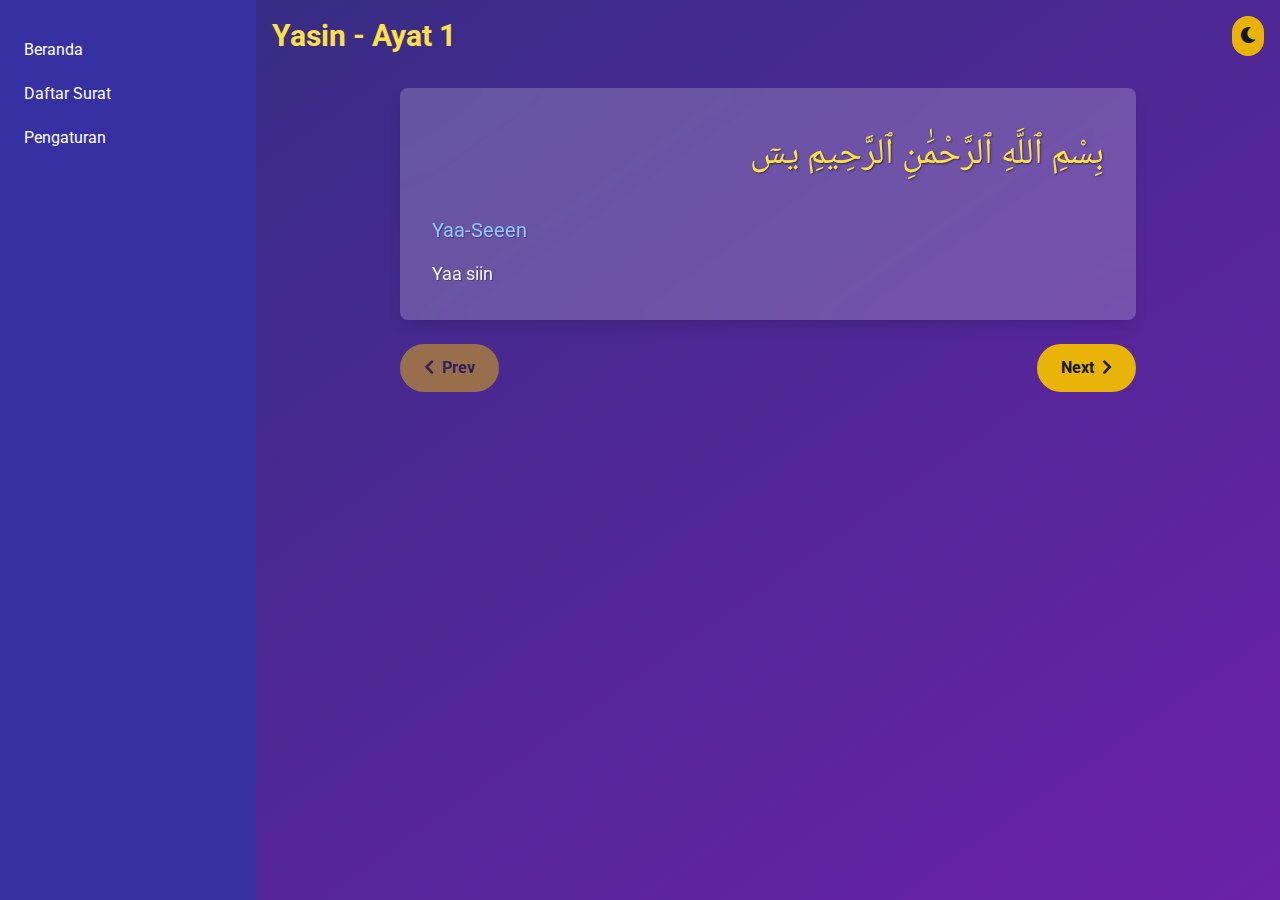
<file: index.html>
<!DOCTYPE html>
<html lang="id">
<head>
    <meta charset="UTF-8">
    <meta name="viewport" content="width=device-width, initial-scale=1.0, maximum-scale=1.0, user-scalable=no">
    <title>Surat Yasin App</title>
    <link rel="manifest" href="/manifest.json">
    <link rel="icon" type="image/png" sizes="192x192" href="/icon-192x192.png">
    <link rel="icon" type="image/png" sizes="512x512" href="/icon-512x512.png">
    <link rel="apple-touch-icon" href="/icon-192x192.png">
    <meta name="theme-color" content="#4B0082">
    <meta name="description" content="Aplikasi untuk membaca Surat Yasin">
    <meta property="og:title" content="Surat Yasin App">
    <meta property="og:description" content="Aplikasi untuk membaca Surat Yasin">
    <meta property="og:image" content="/icon-512x512.png">
    <link href="https://fonts.googleapis.com/css2?family=Amiri&family=Noto+Naskh+Arabic&family=Roboto&family=Scheherazade&family=Lateef&family=Almarai:wght@300;400;700&display=swap" rel="stylesheet">
    <link href="https://cdnjs.cloudflare.com/ajax/libs/font-awesome/5.15.3/css/all.min.css" rel="stylesheet">
    <link rel="stylesheet" href="/asset/css/output.css">
</head>
<body class="bg-gradient-to-br from-indigo-900 to-purple-800 text-white min-h-screen flex">
    <!-- Sidebar -->
    <div class="sidebar bg-indigo-800 w-64 space-y-6 py-7 px-2 inset-y-0 left-0 transform -translate-x-full md:relative md:translate-x-0 transition duration-200 ease-in-out">
        <nav>
            <a href="#" class="nav-link block py-2.5 px-4 rounded transition duration-200 hover:bg-indigo-700 hover:text-white" data-page="home">
                Beranda
            </a>
            <a href="#" class="nav-link block py-2.5 px-4 rounded transition duration-200 hover:bg-indigo-700 hover:text-white" data-page="surah-list">
                Daftar Surat
            </a>
            <a href="#" class="nav-link block py-2.5 px-4 rounded transition duration-200 hover:bg-indigo-700 hover:text-white" data-page="settings">
                Pengaturan
            </a>
        </nav>
    </div>

    <div class="flex-1 flex flex-col overflow-hidden">
        <header class="flex justify-between items-center p-4">
            <button id="sidebarToggle" class="md:hidden">
                <i class="fas fa-bars"></i>
            </button>
            <h2 class="text-3xl font-bold text-yellow-300" id="verseNumber">Surat Yasin</h2>
            <button id="darkModeToggle" class="p-2 rounded-full bg-yellow-500 hover:bg-yellow-600 transition-colors text-gray-900"><i class="fas fa-moon"></i></button>
        </header>

        <main class="flex-1 overflow-x-hidden overflow-y-auto">
            <div class="container mx-auto px-4 max-w-3xl">
                <!-- Home Page -->
                <div id="home" class="page">
                    <!-- Audio Player -->
                    <div class="mb-4">
                        <audio id="audioPlayer" controls class="w-full hidden">
                            <source src="" type="audio/mpeg">
                            Your browser does not support the audio element.
                        </audio>
                    </div>

                    <div id="verseContainer" class="verse-container bg-opacity-20 bg-white backdrop-filter backdrop-blur-lg rounded-lg shadow-lg p-8 mb-6 transform transition-all duration-500 ease-in-out">
                        <!-- Ayat akan ditampilkan di sini -->
                    </div>

                    <div class="flex justify-between items-center mb-4">
                        <button id="prevVerse" class="px-6 py-3 bg-yellow-500 text-gray-900 rounded-full hover:bg-yellow-600 transition-colors font-bold">
                            <i class="fas fa-chevron-left mr-2"></i>Prev
                        </button>
                        <button id="nextVerse" class="px-6 py-3 bg-yellow-500 text-gray-900 rounded-full hover:bg-yellow-600 transition-colors font-bold">
                            Next<i class="fas fa-chevron-right ml-2"></i>
                        </button>
                    </div>
                </div>

                <!-- Surah List Page -->
                <div id="surah-list" class="page hidden">
                    <h2 class="text-2xl font-bold mb-4">Daftar Surat</h2>
                    <div id="surahListContainer" class="grid grid-cols-1 md:grid-cols-2 gap-4">
                        <div class="mb-4">
                            <input type="text" id="surahSearch" placeholder="Cari surat..." class="w-full p-2 rounded bg-white bg-opacity-20 text-white placeholder-gray-300">
                        </div>
                        <a href="#" class="short-surah block py-2 px-4 rounded transition duration-200 hover:bg-indigo-700 hover:text-white" data-surah="Yasin">Yasin</a>
                        <a href="#" class="short-surah block py-2 px-4 rounded transition duration-200 hover:bg-indigo-700 hover:text-white" data-surah="Al-Fatihah">Al-Fatihah</a>
                        <a href="#" class="short-surah block py-2 px-4 rounded transition duration-200 hover:bg-indigo-700 hover:text-white" data-surah="An-Nas">An-Nas</a>
                        <a href="#" class="short-surah block py-2 px-4 rounded transition duration-200 hover:bg-indigo-700 hover:text-white" data-surah="Al-Falaq">Al-Falaq</a>
                        <a href="#" class="short-surah block py-2 px-4 rounded transition duration-200 hover:bg-indigo-700 hover:text-white" data-surah="Al-Ikhlas">Al-Ikhlas</a>
                        <a href="#" class="short-surah block py-2 px-4 rounded transition duration-200 hover:bg-indigo-700 hover:text-white" data-surah="Al-Lahab">Al-Lahab</a>
                        <a href="#" class="short-surah block py-2 px-4 rounded transition duration-200 hover:bg-indigo-700 hover:text-white" data-surah="An-Nasr">An-Nasr</a>
                        <a href="#" class="short-surah block py-2 px-4 rounded transition duration-200 hover:bg-indigo-700 hover:text-white" data-surah="Al-Kafirun">Al-Kafirun</a>
                        <a href="#" class="short-surah block py-2 px-4 rounded transition duration-200 hover:bg-indigo-700 hover:text-white" data-surah="Al-Kautsar">Al-Kautsar</a>
                        <a href="#" class="short-surah block py-2 px-4 rounded transition duration-200 hover:bg-indigo-700 hover:text-white" data-surah="Al-Maun">Al-Maun</a>
                        <a href="#" class="short-surah block py-2 px-4 rounded transition duration-200 hover:bg-indigo-700 hover:text-white" data-surah="Al-Quraisy">Al-Quraisy</a>
                        <a href="#" class="short-surah block py-2 px-4 rounded transition duration-200 hover:bg-indigo-700 hover:text-white" data-surah="Al-Fiil">Al-Fiil</a>
                        <a href="#" class="short-surah block py-2 px-4 rounded transition duration-200 hover:bg-indigo-700 hover:text-white" data-surah="Al-Humazah">Al-Humazah</a>
                        <a href="#" class="short-surah block py-2 px-4 rounded transition duration-200 hover:bg-indigo-700 hover:text-white" data-surah="Al-Asr">Al-Asr</a>
                        <a href="#" class="short-surah block py-2 px-4 rounded transition duration-200 hover:bg-indigo-700 hover:text-white" data-surah="At-Takatsur">At-Takatsur</a>
                        <a href="#" class="short-surah block py-2 px-4 rounded transition duration-200 hover:bg-indigo-700 hover:text-white" data-surah="Al-Qadr">Al-Qadr</a>
                        <a href="#" class="short-surah block py-2 px-4 rounded transition duration-200 hover:bg-indigo-700 hover:text-white" data-surah="Al-Zalzalah">Al-Zalzalah</a>
                        <a href="#" class="short-surah block py-2 px-4 rounded transition duration-200 hover:bg-indigo-700 hover:text-white" data-surah="Al-Bayyinah">Al-Bayyinah</a>
                        <a href="#" class="short-surah block py-2 px-4 rounded transition duration-200 hover:bg-indigo-700 hover:text-white" data-surah="Al-Qari_ah">Al-Qari'ah</a>
                        <a href="#" class="short-surah block py-2 px-4 rounded transition duration-200 hover:bg-indigo-700 hover:text-white" data-surah="Al-Adiyat">Al-Adiyat</a>
                        <a href="#" class="short-surah block py-2 px-4 rounded transition duration-200 hover:bg-indigo-700 hover:text-white" data-surah="At-Tin">At-Tin</a>
                        <a href="#" class="short-surah block py-2 px-4 rounded transition duration-200 hover:bg-indigo-700 hover:text-white" data-surah="Al-Insyirah">Al-Insyirah</a>
                        <a href="#" class="short-surah block py-2 px-4 rounded transition duration-200 hover:bg-indigo-700 hover:text-white" data-surah="Ad-Dhuha">Ad-Dhuha</a>
                        <a href="#" class="short-surah block py-2 px-4 rounded transition duration-200 hover:bg-indigo-700 hover:text-white" data-surah="Al-Infitar">Al-Infitar</a>
                        <a href="#" class="short-surah block py-2 px-4 rounded transition duration-200 hover:bg-indigo-700 hover:text-white" data-surah="Asy-Syams">Asy-Syams</a>
                        <a href="#" class="short-surah block py-2 px-4 rounded transition duration-200 hover:bg-indigo-700 hover:text-white" data-surah="Ath-Thariq">Ath-Thariq</a>
                        <a href="#" class="short-surah block py-2 px-4 rounded transition duration-200 hover:bg-indigo-700 hover:text-white" data-surah="Al-Alaq">Al-Alaq</a>
                        <a href="#" class="short-surah block py-2 px-4 rounded transition duration-200 hover:bg-indigo-700 hover:text-white" data-surah="Al-A_la">Al-A'la</a>
                        <a href="#" class="short-surah block py-2 px-4 rounded transition duration-200 hover:bg-indigo-700 hover:text-white" data-surah="Al-Balad">Al-Balad</a>
                        <a href="#" class="short-surah block py-2 px-4 rounded transition duration-200 hover:bg-indigo-700 hover:text-white" data-surah="Al-Ghasyiyah">Al-Ghasyiyah</a>
                        <a href="#" class="short-surah block py-2 px-4 rounded transition duration-200 hover:bg-indigo-700 hover:text-white" data-surah="Al-Fajr">Al-Fajr</a>
                        
                    </div>
                </div>

                <!-- Settings Page -->
                <div id="settings" class="page hidden">
                    <h2 class="text-2xl font-bold mb-4">Pengaturan</h2>
                    <div class="mb-4">
                        <label for="fontSizeSlider" class="block mb-2">Ukuran Font:</label>
                        <input type="range" id="fontSizeSlider" min="12" max="24" value="16" class="w-full">
                    </div>
                    <div class="mb-4">
                        <label for="arabicFontSelect" class="block mb-2">Font Arabic:</label>
                        <select id="arabicFontSelect" class="w-full p-2 rounded bg-white bg-opacity-20 text-white">
                            <option value="Noto Naskh Arabic">Noto Naskh Arabic</option>
                            <option value="Amiri">Amiri</option>
                            <option value="Scheherazade">Scheherazade</option>
                            <option value="Lateef">Lateef</option>
                            <option value="Almarai">Almarai</option>
                        </select>
                    </div>
                    <div class="mb-6">
                        <label class="block mb-2 text-sm font-medium text-gray-700 dark:text-gray-300">Tampilkan Teks:</label>
                        <div class="space-y-2">
                            <label class="inline-flex items-center">
                                <input type="checkbox" id="showArabic" checked class="w-4 h-4 text-blue-600 bg-gray-100 border-gray-300 rounded focus:ring-blue-500 dark:focus:ring-blue-600 dark:ring-offset-gray-800 focus:ring-2 dark:bg-gray-700 dark:border-gray-600">
                                <span class="ml-2 text-sm text-gray-900 dark:text-gray-300">Arab</span>
                            </label>
                            <label class="inline-flex items-center">
                                <input type="checkbox" id="showTranslation" checked class="w-4 h-4 text-blue-600 bg-gray-100 border-gray-300 rounded focus:ring-blue-500 dark:focus:ring-blue-600 dark:ring-offset-gray-800 focus:ring-2 dark:bg-gray-700 dark:border-gray-600">
                                <span class="ml-2 text-sm text-gray-900 dark:text-gray-300">Terjemahan</span>
                            </label>
                            <label class="inline-flex items-center">
                                <input type="checkbox" id="showTransliteration" checked class="w-4 h-4 text-blue-600 bg-gray-100 border-gray-300 rounded focus:ring-blue-500 dark:focus:ring-blue-600 dark:ring-offset-gray-800 focus:ring-2 dark:bg-gray-700 dark:border-gray-600">
                                <span class="ml-2 text-sm text-gray-900 dark:text-gray-300">Latin</span>
                            </label>
                        </div>
                    </div>
                    <div class="mb-4">
                        <button id="resetSettings" class="px-4 py-2 bg-red-500 text-white rounded hover:bg-red-600 transition-colors">Reset Pengaturan</button>
                    </div>
                </div>
            </div>
        </main>

        <!-- Bottom Navigation for Mobile -->
        <nav class="bottom-nav md:hidden">
            <div class="flex justify-around py-2">
                <a href="#" class="nav-link text-white" data-page="home"><i class="fas fa-home"></i></a>
                <a href="#" class="nav-link text-white" data-page="surah-list"><i class="fas fa-list"></i></a>
                <a href="#" class="nav-link text-white" data-page="settings"><i class="fas fa-cog"></i></a>
            </div>
        </nav>
    </div>

    <script src="yasina.js"></script>
    <script>
        if ('serviceWorker' in navigator) {
            window.addEventListener('load', () => {
                navigator.serviceWorker.register('/sw.js')
                    .then(registration => {
                        console.log('Service Worker registered successfully:', registration.scope);
                    })
                    .catch(error => {
                        console.log('Service Worker registration failed:', error);
                    });
            });
        }
    </script>
</body>
</html>
</file>
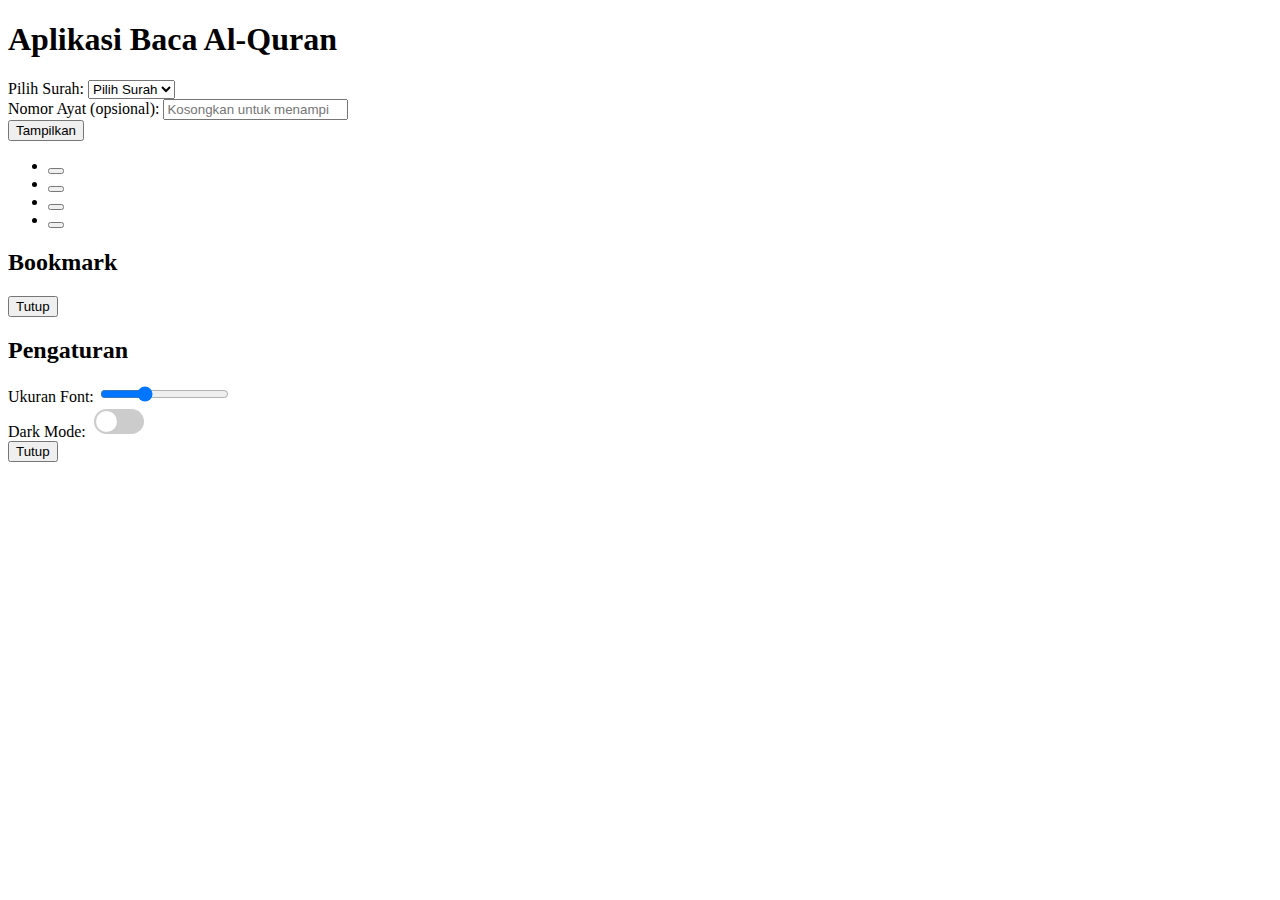
<file: origin ayahsurah.html>
<!DOCTYPE html>
<html lang="id">
<head>
    <meta charset="UTF-8">
    <meta name="viewport" content="width=device-width, initial-scale=1.0">
    <title>Aplikasi Baca Al-Quran</title>
    <script src="https://cdn.tailwindcss.com"></script>
    <link rel="stylesheet" href="https://cdnjs.cloudflare.com/ajax/libs/font-awesome/6.1.1/css/all.min.css">
    <link rel="stylesheet" href="stylexx.css">
</head>
<body class="bg-gray-100 dark:bg-gray-900 text-gray-900 dark:text-gray-100 pb-16">
    <div id="main-content" class="max-w-4xl mx-auto bg-white dark:bg-gray-800 rounded-lg shadow-md p-6 mb-16">
        <h1 class="text-3xl font-bold mb-6 text-center text-green-600 dark:text-green-400">Aplikasi Baca Al-Quran</h1>

        <div class="mb-4">
            <label for="surah-select" class="block mb-2 font-semibold">Pilih Surah:</label>
            <select id="surah-select" class="w-full p-2 border rounded dark:bg-gray-700 dark:border-gray-600">
                <option value="">Pilih Surah</option>
            </select>
        </div>
        
        <div class="mb-4">
            <label for="ayah-input" class="block mb-2 font-semibold">Nomor Ayat (opsional):</label>
            <input type="number" id="ayah-input" class="w-full p-2 border rounded dark:bg-gray-700 dark:border-gray-600" min="1" placeholder="Kosongkan untuk menampilkan seluruh surah">
        </div>
        
        <button id="load-button" class="w-full bg-green-500 text-white py-2 rounded hover:bg-green-600 transition duration-300 mb-4">Tampilkan</button>
        
        <div id="ayah-container" class="mt-6 space-y-8"></div>
    </div>

    <nav id="bottom-navbar" class="fixed bottom-0 left-0 right-0 bg-white dark:bg-gray-800 shadow-lg">
        <ul class="flex justify-around items-center h-16">
            <li><button id="home-btn" class="p-2"><i class="fas fa-home"></i></button></li>
            <li><button id="bookmark-btn" class="p-2"><i class="fas fa-bookmark"></i></button></li>
            <li><button id="settings-btn" class="p-2"><i class="fas fa-cog"></i></button></li>
            <li><button id="scroll-top-btn" class="p-2"><i class="fas fa-arrow-up"></i></button></li>
        </ul>
    </nav>

    <div id="bookmark-modal" class="fixed inset-0 bg-gray-600 bg-opacity-50 hidden items-center justify-center">
        <div class="bg-white dark:bg-gray-800 p-6 rounded-lg shadow-xl">
            <h2 class="text-xl font-bold mb-4">Bookmark</h2>
            <ul id="bookmark-list" class="mb-4"></ul>
            <button id="close-bookmark-modal" class="bg-red-500 text-white px-4 py-2 rounded">Tutup</button>
        </div>
    </div>

    <div id="settings-modal" class="fixed inset-0 bg-gray-600 bg-opacity-50 hidden items-center justify-center">
        <div class="bg-white dark:bg-gray-800 p-6 rounded-lg shadow-xl">
            <h2 class="text-xl font-bold mb-4">Pengaturan</h2>
            <div class="mb-4">
                <label for="font-size" class="block mb-2">Ukuran Font:</label>
                <input type="range" id="font-size" min="12" max="24" value="16" class="w-full">
            </div>
            <div class="mb-4">
                <label for="dark-mode-toggle" class="block mb-2">Dark Mode:</label>
                <input type="checkbox" id="dark-mode-toggle" class="toggle-checkbox">
            </div>
            <button id="close-settings-modal" class="bg-red-500 text-white px-4 py-2 rounded">Tutup</button>
        </div>
    </div>

    <script src="qrin.js"></script>
</body>
</html>

<script>
    const surahSelect = document.getElementById('surah-select');
const ayahInput = document.getElementById('ayah-input');
const loadButton = document.getElementById('load-button');
const ayahContainer = document.getElementById('ayah-container');

const homeBtn = document.getElementById('home-btn');
const bookmarkBtn = document.getElementById('bookmark-btn');
const settingsBtn = document.getElementById('settings-btn');
const scrollTopBtn = document.getElementById('scroll-top-btn');

const bookmarkModal = document.getElementById('bookmark-modal');
const closeBookmarkModal = document.getElementById('close-bookmark-modal');
const bookmarkList = document.getElementById('bookmark-list');

const settingsModal = document.getElementById('settings-modal');
const closeSettingsModal = document.getElementById('close-settings-modal');
const fontSizeSlider = document.getElementById('font-size');
const darkModeToggle = document.getElementById('dark-mode-toggle');

let bookmarks = JSON.parse(localStorage.getItem('quran-bookmarks')) || [];

async function fetchSurahs() {
    const response = await fetch('https://api.alquran.cloud/v1/surah');
    const data = await response.json();
    return data.data;
}

fetchSurahs().then(surahs => {
    surahs.forEach(surah => {
        const option = document.createElement('option');
        option.value = surah.number;
        option.textContent = `${surah.number}. ${surah.englishName} (${surah.name})`;
        surahSelect.appendChild(option);
    });
});

loadButton.addEventListener('click', loadAyahs);

async function loadAyahs() {
    const surahId = surahSelect.value;
    const ayahNumber = ayahInput.value;
    
    if (surahId) {
        let url = `https://api.alquran.cloud/v1/surah/${surahId}/editions/quran-uthmani,id.indonesian,en.transliteration`;
        if (ayahNumber) {
            url = `https://api.alquran.cloud/v1/ayah/${surahId}:${ayahNumber}/editions/quran-uthmani,id.indonesian,en.transliteration`;
        }
        
        const response = await fetch(url);
        const data = await response.json();
        
        if (ayahNumber) {
            displaySingleAyah(data.data);
        } else {
            displayAyahs(data.data[0].ayahs, data.data[1].ayahs, data.data[2].ayahs);
        }
    }
}

function displayAyahs(arabicAyahs, indonesianAyahs, transliterationAyahs) {
    ayahContainer.innerHTML = '';
    arabicAyahs.forEach((ayah, index) => {
        const ayahElement = document.createElement('div');
        ayahElement.className = 'border-b pb-4 mb-4 last:border-b-0';
        
        const surahNumber = surahSelect.value;
        
        ayahElement.innerHTML = `
            <div class="flex justify-between items-center mb-2">
                <span class="text-sm font-semibold text-gray-600 dark:text-gray-400">${surahNumber}:${ayah.numberInSurah}</span>
                <div>
                    <button class="play-btn text-green-500 mr-2" data-audio="https://cdn.islamic.network/quran/audio/128/ar.alafasy/${ayah.number}.mp3">
                        <i class="fas fa-play"></i>
                    </button>
                    <button class="bookmark-btn text-green-500" data-surah="${surahNumber}" data-ayah="${ayah.numberInSurah}">
                        <i class="fas fa-bookmark"></i>
                    </button>
                </div>
            </div>
            <p class="text-2xl text-right font-arabic mb-4">${ayah.text}</p>
            <p class="text-lg mb-2 italic">${transliterationAyahs[index].text}</p>
            <p class="mb-4">${indonesianAyahs[index].text}</p>
        `;
        ayahContainer.appendChild(ayahElement);
    });
    addBookmarkListeners();
    addPlayListeners();
}

function displaySingleAyah(ayahData) {
    ayahContainer.innerHTML = '';
    const arabicAyah = ayahData.find(a => a.edition.identifier === 'quran-uthmani');
    const indonesianAyah = ayahData.find(a => a.edition.identifier === 'id.indonesian');
    const transliterationAyah = ayahData.find(a => a.edition.identifier === 'en.transliteration');
    
    const ayahElement = document.createElement('div');
    ayahElement.className = 'border-b pb-4 mb-4';
    
    const surahNumber = surahSelect.value;
    
    ayahElement.innerHTML = `
        <div class="flex justify-between items-center mb-2">
            <span class="text-sm font-semibold text-gray-600 dark:text-gray-400">${surahNumber}:${arabicAyah.numberInSurah}</span>
            <div>
                <button class="play-btn text-green-500 mr-2" data-audio="https://cdn.islamic.network/quran/audio/128/ar.alafasy/${arabicAyah.number}.mp3">
                    <i class="fas fa-play"></i>
                </button>
                <button class="bookmark-btn text-green-500" data-surah="${surahNumber}" data-ayah="${arabicAyah.numberInSurah}">
                    <i class="fas fa-bookmark"></i>
                </button>
            </div>
        </div>
        <p class="text-2xl text-right font-arabic mb-4">${arabicAyah.text}</p>
        <p class="text-lg mb-2 italic">${transliterationAyah.text}</p>
        <p class="mb-4">${indonesianAyah.text}</p>
    `;
    ayahContainer.appendChild(ayahElement);
    addBookmarkListeners();
    addPlayListeners();
}

function addBookmarkListeners() {
    const bookmarkButtons = document.querySelectorAll('.bookmark-btn');
    bookmarkButtons.forEach(btn => {
        btn.addEventListener('click', function() {
            const surah = this.dataset.surah;
            const ayah = this.dataset.ayah;
            addBookmark(surah, ayah);
        });
    });
}

function addPlayListeners() {
    const playButtons = document.querySelectorAll('.play-btn');
    playButtons.forEach(btn => {
        btn.addEventListener('click', function() {
            const audio = new Audio(this.dataset.audio);
            audio.play();
        });
    });
}

function addBookmark(surah, ayah) {
    const bookmark = { surah, ayah };
    if (!bookmarks.some(b => b.surah === surah && b.ayah === ayah)) {
        bookmarks.push(bookmark);
        localStorage.setItem('quran-bookmarks', JSON.stringify(bookmarks));
        alert('Bookmark ditambahkan');
    } else {
        alert('Bookmark sudah ada');
    }
}

homeBtn.addEventListener('click', () => {
    window.scrollTo({ top: 0, behavior: 'smooth' });
});

bookmarkBtn.addEventListener('click', () => {
    displayBookmarks();
    bookmarkModal.style.display = 'flex';
});

closeBookmarkModal.addEventListener('click', () => {
    bookmarkModal.style.display = 'none';
});

settingsBtn.addEventListener('click', () => {
    settingsModal.style.display = 'flex';
});

closeSettingsModal.addEventListener('click', () => {
    settingsModal.style.display = 'none';
});

scrollTopBtn.addEventListener('click', () => {
    window.scrollTo({ top: 0, behavior: 'smooth' });
});

fontSizeSlider.addEventListener('input', (e) => {
    document.body.style.fontSize = `${e.target.value}px`;
});

darkModeToggle.addEventListener('change', () => {
    document.body.classList.toggle('dark');
});

function displayBookmarks() {
    bookmarkList.innerHTML = '';
    bookmarks.forEach(bookmark => {
        const li = document.createElement('li');
        li.className = 'bookmark-item';
        li.textContent = `Surah ${bookmark.surah}, Ayat ${bookmark.ayah}`;
        li.addEventListener('click', () => {
            surahSelect.value = bookmark.surah;
            ayahInput.value = bookmark.ayah;
            loadAyahs();
            bookmarkModal.style.display = 'none';
        });
        bookmarkList.appendChild(li);
    });
}

// Initialize dark mode
if (localStorage.getItem('darkMode') === 'enabled') {
    document.body.classList.add('dark');
    darkModeToggle.checked = true;
}

darkModeToggle.addEventListener('change', () => {
    if (darkModeToggle.checked) {
        document.body.classList.add('dark');
        localStorage.setItem('darkMode', 'enabled');
    } else {
        document.body.classList.remove('dark');
        localStorage.setItem('darkMode', null);
    }
});
</script>
</file>
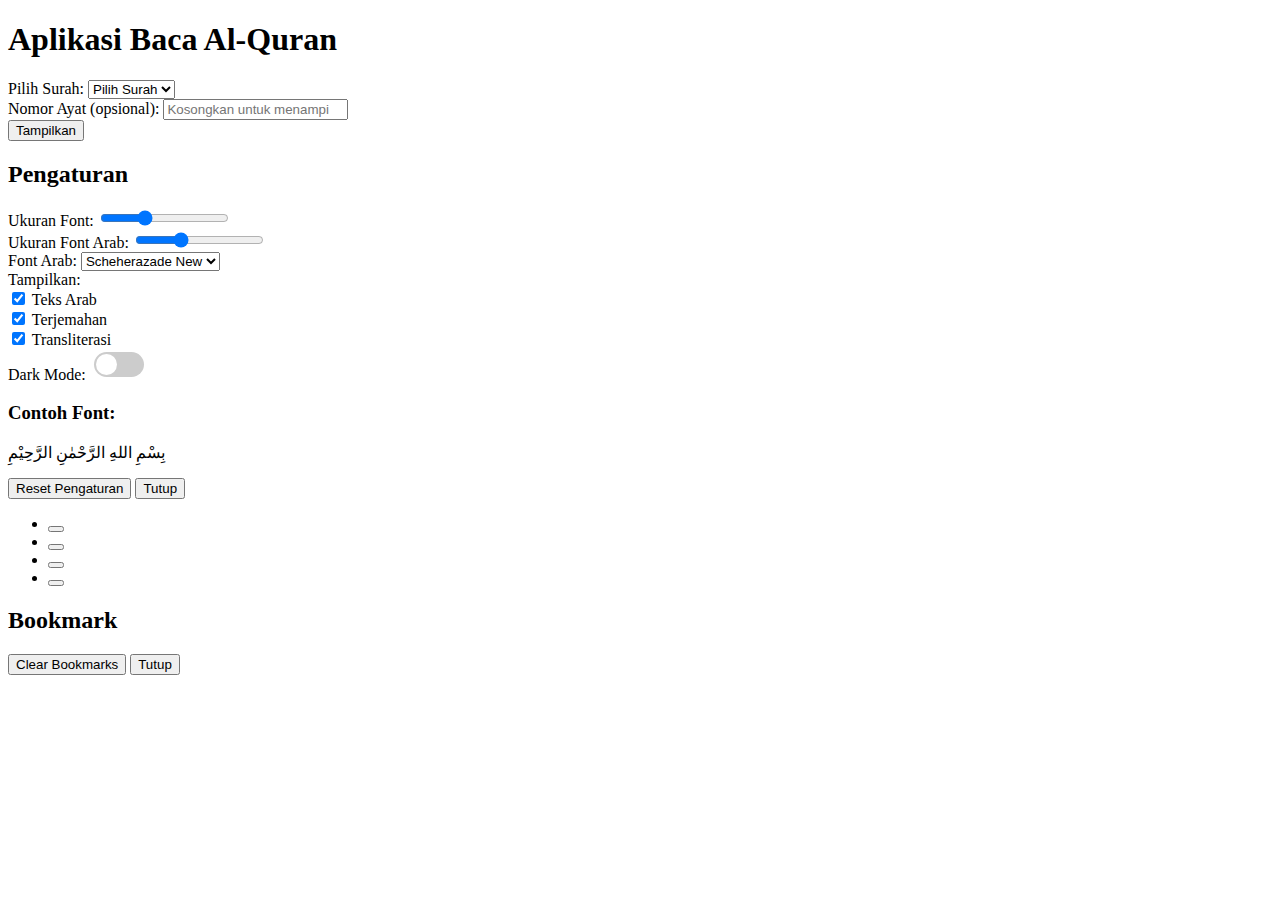
<file: originalqrintype2.html>
<!DOCTYPE html>
<html lang="id">
<head>
    <meta charset="UTF-8">
    <meta name="viewport" content="width=device-width, initial-scale=1.0">
    <title>Aplikasi Baca Al-Quran</title>
    <script src="https://cdn.tailwindcss.com"></script>
    <link rel="stylesheet" href="https://cdnjs.cloudflare.com/ajax/libs/font-awesome/6.1.1/css/all.min.css">
    <link rel="stylesheet" href="stylexx.css">
    <script src="/tailwind.config.js"></script>
    <style>
        @import url('https://fonts.googleapis.com/css2?family=Scheherazade+New&family=Noto+Naskh+Arabic&family=Amiri&display=swap');
    </style>
</head>
<body class="bg-gray-100 dark:bg-gray-900 text-gray-900 dark:text-gray-100 pb-16">
    <div id="main-content" class="max-w-4xl mx-auto bg-white dark:bg-gray-800 rounded-lg shadow-md p-6 mb-16">
        <h1 class="text-3xl font-bold mb-6 text-center text-green-600 dark:text-green-400">Aplikasi Baca Al-Quran</h1>
    
        <div class="mb-4">
            <label for="surah-select" class="block mb-2 font-semibold">Pilih Surah:</label>
            <select id="surah-select" class="w-full p-2 border rounded dark:bg-gray-700 dark:border-gray-600">
                <option value="">Pilih Surah</option>
            </select>
        </div>
        
        <div class="mb-4">
            <label for="ayah-input" class="block mb-2 font-semibold">Nomor Ayat (opsional):</label>
            <input type="number" id="ayah-input" class="w-full p-2 border rounded dark:bg-gray-700 dark:border-gray-600" min="1" placeholder="Kosongkan untuk menampilkan seluruh surah">
        </div>
        
        <button id="load-button" class="w-full bg-green-500 text-white py-2 rounded hover:bg-green-600 transition duration-300 mb-4">Tampilkan</button>
    
       
    
        <div id="ayah-container" class="mt-6 space-y-8"></div>
    </div>
    
    <div id="bottom-bar" class="fixed bottom-16 left-0 right-0 bg-white dark:bg-gray-800 shadow-lg p-4 transition-all duration-300 transform translate-y-full max-h-[80vh] overflow-y-auto">
        <div class="max-w-4xl mx-auto">
            <h2 class="text-xl font-bold mb-4">Pengaturan</h2>
            <div class="grid grid-cols-1 md:grid-cols-2 gap-4 mb-4">
                <div>
                    <label for="font-size" class="block mb-2">Ukuran Font:</label>
                    <input type="range" id="font-size" min="12" max="24" value="16" class="w-full">
                </div>
                <div>
                    <label for="arabic-font-size" class="block mb-2">Ukuran Font Arab:</label>
                    <input type="range" id="arabic-font-size" min="18" max="36" value="24" class="w-full">
                </div>
                <div>
                    <label for="arabic-font" class="block mb-2">Font Arab:</label>
                    <select id="arabic-font" class="w-full p-2 border rounded dark:bg-gray-700 dark:border-gray-600">
                        <option value="Scheherazade New">Scheherazade New</option>
                        <option value="Noto Naskh Arabic">Noto Naskh Arabic</option>
                        <option value="Amiri">Amiri</option>
                    </select>
                </div>
                <div>
                    <label class="block mb-2">Tampilkan:</label>
                    <div>
                        <input type="checkbox" id="show-arabic" checked>
                        <label for="show-arabic">Teks Arab</label>
                    </div>
                    <div>
                        <input type="checkbox" id="show-translation" checked>
                        <label for="show-translation">Terjemahan</label>
                    </div>
                    <div>
                        <input type="checkbox" id="show-transliteration" checked>
                        <label for="show-transliteration">Transliterasi</label>
                    </div>
                </div>
            </div>
            <div class="mt-4">
                <label for="dark-mode-toggle" class="block mb-2">Dark Mode:</label>
                <input type="checkbox" id="dark-mode-toggle" class="toggle-checkbox">
            </div>
            <div class="mt-4">
                <h3 class="font-bold mb-2">Contoh Font:</h3>
                <p id="font-example" class="text-2xl text-right mb-4" style="font-family: 'Scheherazade New';">بِسْمِ اللهِ الرَّحْمٰنِ الرَّحِيْمِ</p>
            </div>
            <div class="mt-4 flex justify-between sticky bottom-0 bg-white dark:bg-gray-800 py-2">
                <button id="reset-settings" class="bg-yellow-500 text-white px-4 py-2 rounded">Reset Pengaturan</button>
                <button id="close-bottom-bar" class="bg-red-500 text-white px-4 py-2 rounded">Tutup</button>
            </div>
        </div>
    </div>

    <nav id="bottom-navbar" class="fixed bottom-0 left-0 right-0 bg-white dark:bg-gray-800 shadow-lg">
        <ul class="flex justify-around items-center h-16">
            <li><button id="home-btn" class="p-2"><i class="fas fa-home"></i></button></li>
            <li><button id="bookmark-btn" class="p-2"><i class="fas fa-bookmark"></i></button></li>
            <li><button id="settings-btn" class="p-2"><i class="fas fa-cog"></i></button></li>
            <li><button id="scroll-top-btn" class="p-2"><i class="fas fa-arrow-up"></i></button></li>
        </ul>
    </nav>

    <div id="bookmark-modal" class="fixed inset-0 bg-gray-600 bg-opacity-50 hidden items-center justify-center">
        <div class="bg-white dark:bg-gray-800 p-6 rounded-lg shadow-xl max-h-[80vh] overflow-y-auto w-full max-w-lg">
            <h2 class="text-xl font-bold mb-4">Bookmark</h2>
            <ul id="bookmark-list" class="mb-4"></ul>
            <div class="sticky bottom-0 bg-white dark:bg-gray-800 py-2 flex justify-between">
                <button id="clear-bookmarks" class="bg-yellow-500 text-white px-4 py-2 rounded">Clear Bookmarks</button>
                <button id="close-bookmark-modal" class="bg-red-500 text-white px-4 py-2 rounded">Tutup</button>
            </div>
        </div>
    </div>

    <script src="qrin2.js"></script>
</body>
</html>
</file>
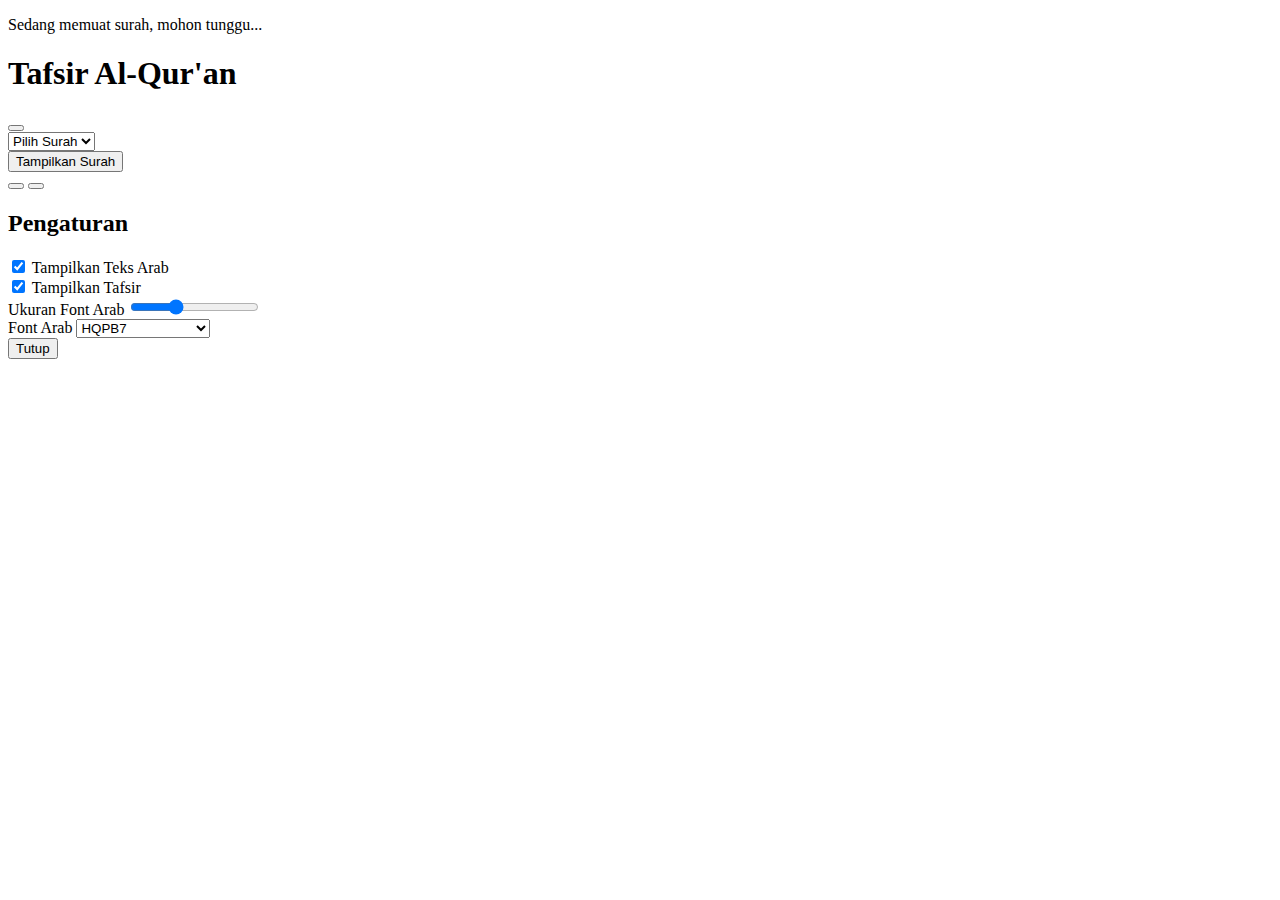
<file: qran.html>
<!DOCTYPE html>
<html lang="id">
<head>
    <meta charset="UTF-8">
    <meta name="viewport" content="width=device-width, initial-scale=1.0">
    <title>Al-Qur'an Digital</title>
    <script src="https://cdn.tailwindcss.com"></script>
    <link href="https://fonts.googleapis.com/css2?family=Amiri&display=swap" rel="stylesheet">
    <link href="https://cdnjs.cloudflare.com/ajax/libs/font-awesome/6.0.0-beta3/css/all.min.css" rel="stylesheet">
    <link href="https://fonts.googleapis.com/css2?family=Noto+Naskh+Arabic&family=Roboto&family=Scheherazade&family=Lateef&family=Almarai:wght@300;400;700&display=swap" rel="stylesheet">
</head>
<style>
    @font-face {
            font-family: 'font1';
            src: url('fonts/HQPB7.ttf') format('truetype');
            font-weight: normal;
            font-style: normal;
        }

        @font-face {
            font-family: 'font2';
            src: url('fonts/MSHQ.ttf') format('truetype');
            font-weight: normal;
            font-style: normal;
        }

        @font-face {
            font-family: 'Pfont3';
            src: url('fonts/PageD1.ttf') format('truetype');
            font-weight: normal;
            font-style: normal;
        }

        @font-face {
            font-family: 'font4';
            src: url('fonts/PageD2.ttf') format('truetype');
            font-weight: normal;
            font-style: normal;
        }

        @font-face {
            font-family: 'font5';
            src: url('fonts/PageQ1.ttf') format('truetype');
            font-weight: normal;
            font-style: normal;
        }

        @font-face {
            font-family: 'font6';
            src: url('fonts/PageQ2.ttf') format('truetype');
            font-weight: normal;
            font-style: normal;
        }

        @font-face {
            font-family: 'font7';
            src: url('fonts/PageQ3.ttf') format('truetype');
            font-weight: normal;
            font-style: normal;
        }
    /* Styling for loading overlay */
    #loadingOverlay {
        z-index: 9999; /* Ensure it appears above other content */
    }

</style>

<body class="bg-gray-100 dark:bg-gray-800 transition-colors duration-200">
    <div class="container mx-auto px-4 py-8">
        <div id="loadingOverlay" class="fixed inset-0 flex items-center justify-center bg-black bg-opacity-50 hidden">
            <div class="bg-white dark:bg-gray-800 p-4 rounded-lg">
                <p class="text-lg text-center text-gray-700 dark:text-gray-300">Sedang memuat surah, mohon tunggu...</p>
            </div>
        </div>
        <div class="flex justify-between items-center mb-8">
            <h1 class="text-3xl font-bold dark:text-white">Tafsir Al-Qur'an</h1>
            <button id="darkModeToggle" class="p-2 bg-gray-200 dark:bg-gray-600 rounded dark:text-white">
                <i class="fas fa-moon"></i>
            </button>
        </div>
        <div class="mb-4">
            <select id="surahSelect" class="w-full p-2 border rounded dark:bg-gray-600 dark:text-white">
                <option value="">Pilih Surah</option>
            </select>
        </div>
        <button onclick="loadSurah()" class="w-full bg-blue-500 text-white p-2 rounded hover:bg-blue-600">Tampilkan Surah</button>
        <div id="audioPlayer" class="my-4"></div>
        <div id="quranContent" class="mt-8 mb-16"></div>
    </div>

    <!-- Bottom Navbar -->
    <nav class="fixed bottom-0 left-0 right-0 bg-white dark:bg-gray-700 shadow-lg">
        <div class="flex justify-around items-center py-2">
            <button id="settingsToggle" class="p-2 text-gray-600 dark:text-gray-300">
                <i class="fas fa-cog"></i>
            </button>
            <button id="resetDefault" class="p-2 text-gray-600 dark:text-gray-300">
                <i class="fas fa-undo"></i>
            </button>
        </div>
    </nav>

    <!-- Settings Modal -->
    <div id="settingsModal" class="fixed inset-0 bg-black bg-opacity-50 hidden items-center justify-center">
        <div class="bg-white dark:bg-gray-800 p-4 rounded-lg w-80">
            <h2 class="text-xl font-bold mb-4 dark:text-white">Pengaturan</h2>
            <div class="mb-4">
                <label class="block text-sm font-medium text-gray-700 dark:text-gray-300 mb-2">
                    <input type="checkbox" id="showArabic" checked class="mr-2">
                    Tampilkan Teks Arab
                </label>
            </div>
            <div class="mb-4">
                <label class="block text-sm font-medium text-gray-700 dark:text-gray-300 mb-2">
                    <input type="checkbox" id="showTranslation" checked class="mr-2">
                    Tampilkan Tafsir
                </label>
            </div>
            <div class="mb-4">
                <label class="block text-sm font-medium text-gray-700 dark:text-gray-300 mb-2">Ukuran Font Arab</label>
                <input type="range" id="arabicFontSize" min="16" max="40" value="24" class="w-full">
            </div>
            <div class="mb-4">
                <label class="block text-sm font-medium text-gray-700 dark:text-gray-300 mb-2">Font Arab</label>
                <select id="arabicFont" class="w-full p-2 border rounded dark:bg-gray-600 dark:text-white">
                    <option value="font1">HQPB7</option>
                    <option value="font2">MSHQ</option>
                    <option value="font3">PageD1</option>
                    <option value="font4">PageD2</option>
                    <option value="font5">PageQ1</option>
                    <option value="font6">PageQ2</option>
                    <option value="font7">PageQ3</option>
                    <option value="'Amiri', serif">Amiri</option>
                    <option value="'Noto Naskh Arabic', serif">Noto Naskh Arabic</option>
                    <option value="'Roboto', sans-serif">Roboto</option>
                    <option value="'Scheherazade', serif">Scheherazade</option>
                    <option value="'Lateef', cursive">Lateef</option>
                    <option value="'Almarai', sans-serif">Almarai</option>
                </select>
            </div>
            <button id="closeSettings" class="w-full bg-blue-500 text-white p-2 rounded hover:bg-blue-600">Tutup</button>
        </div>
    </div>

    <script src="script.js"></script>
</body>
</html>
</file>
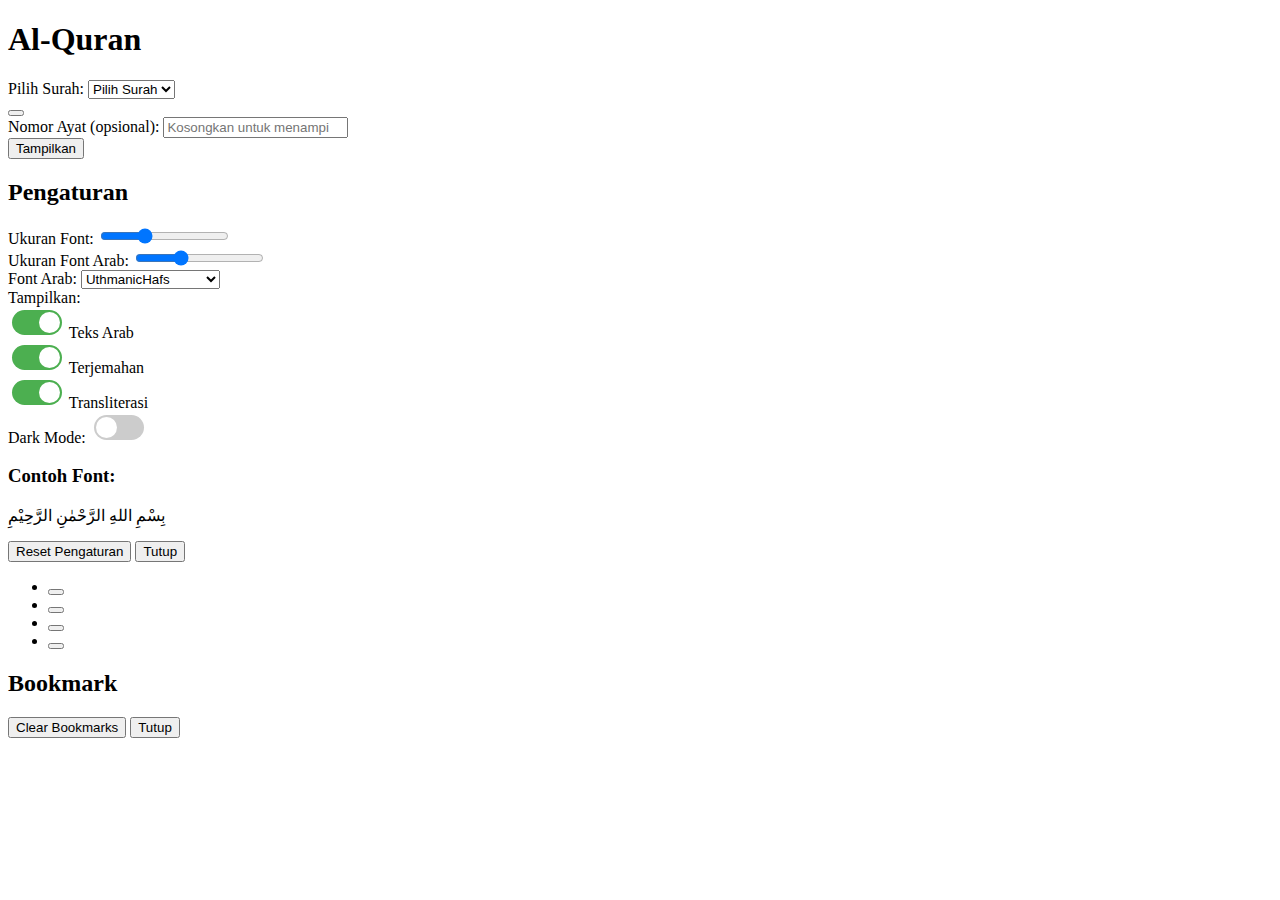
<file: qrin.html>
<!DOCTYPE html>
<html lang="id">
<head>
    <meta charset="UTF-8">
    <meta name="viewport" content="width=device-width, initial-scale=1.0">
    <title>Aplikasi Baca Al-Quran</title>
    <script src="https://cdn.tailwindcss.com"></script>
    <link rel="stylesheet" href="https://cdnjs.cloudflare.com/ajax/libs/font-awesome/6.1.1/css/all.min.css">
    <link rel="stylesheet" href="stylexx.css">
    <script src="/tailwind.config.js"></script>
    <style>
        @import url('https://fonts.googleapis.com/css2?family=Scheherazade+New&family=Noto+Naskh+Arabic&family=Amiri&display=swap');
        .sticky-header {
            position: -webkit-sticky; /* Safari */
            position: sticky;
            top: 0;
            background-color: white;
            z-index: 50;
            border-bottom: 1px solid #e5e7eb;
            padding: 1rem;
            text-align: center;
            font-weight: bold;
            display: none;
        }
        .dark .sticky-header {
            background-color: #374151;
            border-bottom-color: #4b5563;
        }
    </style>
</head>
<body class="bg-gray-100 dark:bg-gray-900 text-gray-900 dark:text-gray-100 pb-16">
    <div id="main-content" class="max-w-4xl mx-auto bg-white dark:bg-gray-800 rounded-lg shadow-md p-6 mb-16">
        <h1 class="text-3xl font-bold mb-6 text-center text-green-600 dark:text-green-400 flex items-center justify-center">
            <i class="fas fa-book-open mr-2"></i> Al-Quran
        </h1>
        
    
        <div class="mb-4 flex items-center space-x-4">
            <div class="flex-grow">
                <label for="surah-select" class="block mb-2 font-semibold">Pilih Surah:</label>
                <select id="surah-select" class="w-full p-2 border rounded dark:bg-gray-700 dark:border-gray-600">
                    <option value="">Pilih Surah</option>
                </select>
            </div>
            <button id="toggle-ayah-input" class="bg-blue-500 text-white py-2 px-4 rounded hover:bg-blue-600 transition duration-300 self-end">
                <i class="fas fa-sort-numeric-up-alt mr-2"></i>
            </button>
            
        </div>
        
        <div id="ayah-input-container" class="mb-4 hidden">
            <label for="ayah-input" class="block mb-2 font-semibold">Nomor Ayat (opsional):</label>
            <input type="number" id="ayah-input" class="w-full p-2 border rounded dark:bg-gray-700 dark:border-gray-600" min="1" placeholder="Kosongkan untuk menampilkan seluruh surah">
        </div>
        
        <button id="load-button" class="w-full bg-green-500 text-white py-2 rounded hover:bg-green-600 transition duration-300 mb-4">
            <i class="fas fa-eye"></i> Tampilkan
        </button>
        

        <div id="sticky-header" class="sticky-header">Surah: <span id="current-surah-title"></span></div>
    
        <div id="ayah-container" class="mt-6 space-y-8"></div>
    </div>
    
    <div id="bottom-bar" class="fixed bottom-16 left-0 right-0 bg-white dark:bg-gray-800 shadow-lg p-6 transition-all duration-300 transform translate-y-full max-h-[80vh] overflow-y-auto rounded-t-lg">
        <div class="max-w-4xl mx-auto">
            <h2 class="text-xl font-bold mb-4 text-center">Pengaturan</h2>
            <div class="grid grid-cols-1 md:grid-cols-2 gap-6 mb-6">
                <div>
                    <label for="font-size" class="block mb-2 font-medium">Ukuran Font:</label>
                    <input type="range" id="font-size" min="12" max="24" value="16" class="w-full appearance-none h-2 bg-gray-300 dark:bg-gray-600 rounded-lg focus:outline-none focus:ring-2 focus:ring-green-500">
                </div>
                <div>
                    <label for="arabic-font-size" class="block mb-2 font-medium">Ukuran Font Arab:</label>
                    <input type="range" id="arabic-font-size" min="18" max="36" value="24" class="w-full appearance-none h-2 bg-gray-300 dark:bg-gray-600 rounded-lg focus:outline-none focus:ring-2 focus:ring-green-500">
                </div>
                <div>
                    <label for="arabic-font" class="block mb-2 font-medium">Font Arab:</label>
                    <select id="arabic-font" class="w-full p-2 border rounded-lg dark:bg-gray-700 dark:border-gray-600 focus:outline-none focus:ring-2 focus:ring-green-500">
                        <option value="UthmanicHafs">UthmanicHafs</option>
                        <option value="Scheherazade New">Scheherazade New</option>
                        <option value="Noto Naskh Arabic">Noto Naskh Arabic</option>
                        <option value="Amiri">Amiri</option>
                        <option value="'Lateef', cursive">Lateef</option>
                        <option value="font1">HQPB7</option>
                        <option value="font2">MSHQ</option>
                        <option value="font3">PageD1</option>
                        <option value="font4">PageD2</option>
                        <option value="font5">PageQ1</option>
                        <option value="font6">PageQ2</option>
                        <option value="font7">PageQ3</option>
                    </select>
                </div>
                <div>
                    <label class="block mb-2 font-medium">Tampilkan:</label>
                    <div class="flex items-center mb-2">
                        <input type="checkbox" id="show-arabic" class="toggle-checkbox" checked>
                        <label for="show-arabic" class="ml-2 flex items-center">
                            <i class="fas fa-language mr-1"></i> Teks Arab
                        </label>
                    </div>
                    <div class="flex items-center mb-2">
                        <input type="checkbox" id="show-translation" class="toggle-checkbox" checked>
                        <label for="show-translation" class="ml-2 flex items-center">
                            <i class="fas fa-globe mr-1"></i> Terjemahan
                        </label>
                    </div>
                    <div class="flex items-center">
                        <input type="checkbox" id="show-transliteration" class="toggle-checkbox" checked>
                        <label for="show-transliteration" class="ml-2 flex items-center">
                            <i class="fas fa-book-reader mr-1"></i> Transliterasi
                        </label>
                    </div>
                </div>
                
            </div>
            <div class="mt-4">
                <label for="dark-mode-toggle" class="block mb-2 font-medium">Dark Mode:</label>
                <input type="checkbox" id="dark-mode-toggle" class="toggle-checkbox">
            </div>
            <div class="mt-4">
                <h3 class="font-bold mb-2 text-center">Contoh Font:</h3>
                <p id="font-example" class="text-2xl text-right mb-4" style="font-family: 'Scheherazade New';">بِسْمِ اللهِ الرَّحْمٰنِ الرَّحِيْمِ</p>
            </div>
            <div class="mt-4 flex justify-between bg-white dark:bg-gray-800 py-2 rounded-b-lg">
                <button id="reset-settings" class="bg-yellow-500 text-white px-4 py-2 rounded-lg hover:bg-yellow-600 transition">Reset Pengaturan</button>
                <button id="close-bottom-bar" class="bg-red-500 text-white px-4 py-2 rounded-lg hover:bg-red-600 transition">Tutup</button>
            </div>
        </div>
    </div>
    

    <nav id="bottom-navbar" class="fixed bottom-0 left-0 right-0 bg-white dark:bg-gray-800 shadow-lg">
        <ul class="flex justify-around items-center h-16">
            <li><button id="home-btn" class="p-2"><i class="fas fa-home"></i></button></li>
            <li><button id="bookmark-btn" class="p-2"><i class="fas fa-bookmark"></i></button></li>
            <li><button id="settings-btn" class="p-2"><i class="fas fa-cog"></i></button></li>
            <li><button id="scroll-top-btn" class="p-2"><i class="fas fa-arrow-up"></i></button></li>
        </ul>
    </nav>

    <div id="bookmark-modal" class="fixed inset-0 bg-gray-600 bg-opacity-50 hidden items-center justify-center z-50">
        <div class="bg-white dark:bg-gray-800 p-6 rounded-lg shadow-xl max-h-[80vh] overflow-y-auto w-full max-w-lg">
            <h2 class="text-xl font-bold mb-4 text-center">Bookmark</h2>
            <ul id="bookmark-list" class="mb-6 space-y-2"></ul>
            <div class="sticky bottom-0 bg-white dark:bg-gray-800 py-2 flex justify-between rounded-b-lg shadow-inner">
                <button id="clear-bookmarks" class="bg-yellow-500 text-white px-4 py-2 rounded-lg hover:bg-yellow-600 transition">Clear Bookmarks</button>
                <button id="close-bookmark-modal" class="bg-red-500 text-white px-4 py-2 rounded-lg hover:bg-red-600 transition">Tutup</button>
            </div>
        </div>
    </div>
    

    <script src="qrin.js"></script>
    <script>
        
    </script>
</body>
</html>
</file>
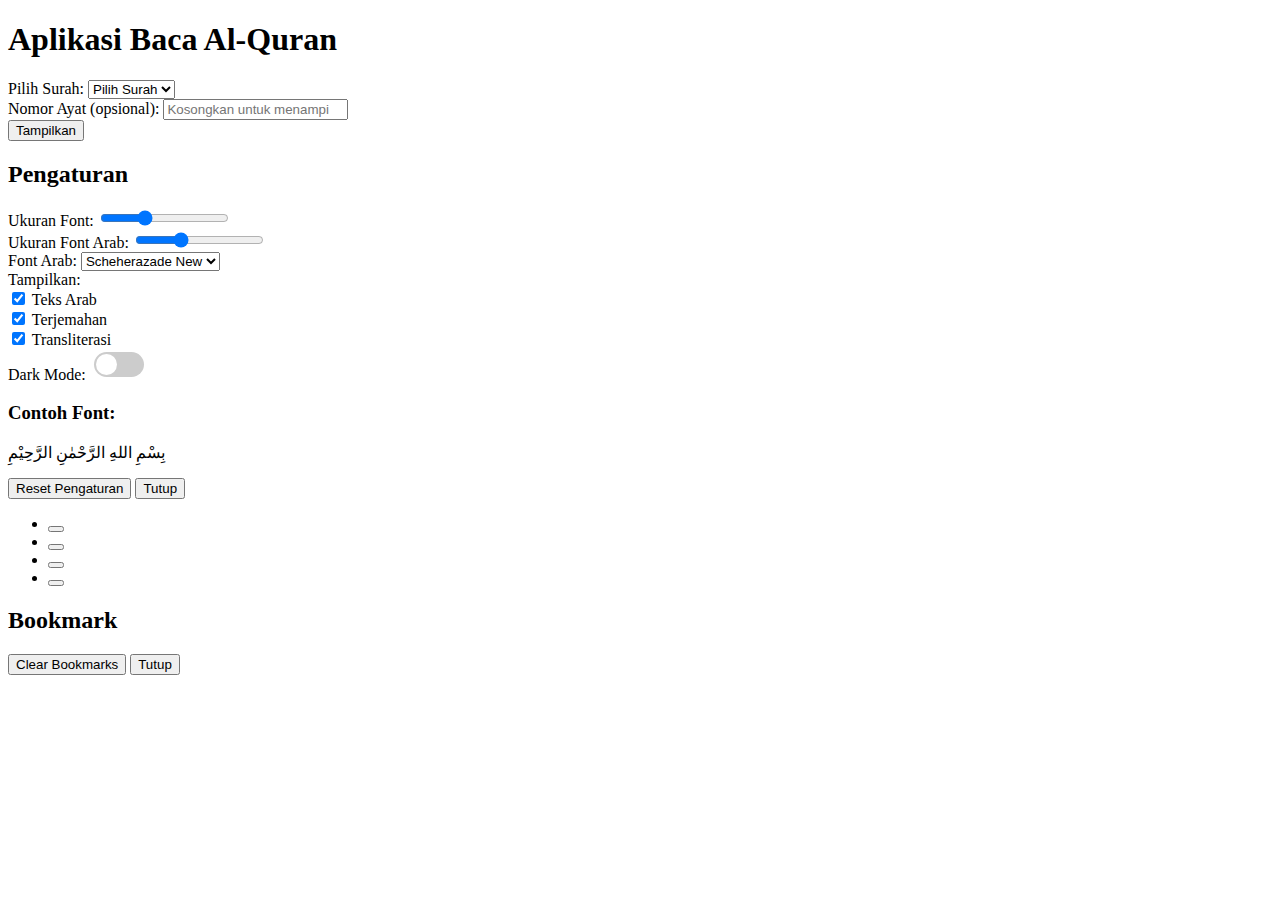
<file: qrinfinaltype3.html>
<!DOCTYPE html>
<html lang="id">
<head>
    <meta charset="UTF-8">
    <meta name="viewport" content="width=device-width, initial-scale=1.0">
    <title>Aplikasi Baca Al-Quran</title>
    <script src="https://cdn.tailwindcss.com"></script>
    <link rel="stylesheet" href="https://cdnjs.cloudflare.com/ajax/libs/font-awesome/6.1.1/css/all.min.css">
    <link rel="stylesheet" href="stylexx.css">
    <script src="/tailwind.config.js"></script>
    <style>
        @import url('https://fonts.googleapis.com/css2?family=Scheherazade+New&family=Noto+Naskh+Arabic&family=Amiri&display=swap');
    </style>
</head>
<body class="bg-gray-100 dark:bg-gray-900 text-gray-900 dark:text-gray-100 pb-16">
    <div id="main-content" class="max-w-4xl mx-auto bg-white dark:bg-gray-800 rounded-lg shadow-md p-6 mb-16">
        <h1 class="text-3xl font-bold mb-6 text-center text-green-600 dark:text-green-400">Aplikasi Baca Al-Quran</h1>

        <div class="mb-4">
            <label for="surah-select" class="block mb-2 font-semibold">Pilih Surah:</label>
            <select id="surah-select" class="w-full p-2 border rounded dark:bg-gray-700 dark:border-gray-600">
                <option value="">Pilih Surah</option>
            </select>
        </div>
        
        <div class="mb-4">
            <label for="ayah-input" class="block mb-2 font-semibold">Nomor Ayat (opsional):</label>
            <input type="number" id="ayah-input" class="w-full p-2 border rounded dark:bg-gray-700 dark:border-gray-600" min="1" placeholder="Kosongkan untuk menampilkan seluruh surah">
        </div>
        
        <button id="load-button" class="w-full bg-green-500 text-white py-2 rounded hover:bg-green-600 transition duration-300 mb-4">Tampilkan</button>
        
        <div id="ayah-container" class="mt-6 space-y-8"></div>
    </div>

    
    <div id="bottom-bar" class="fixed bottom-16 left-0 right-0 bg-white dark:bg-gray-800 shadow-lg p-4 transition-all duration-300 transform translate-y-full max-h-[80vh] overflow-y-auto">
        <div class="max-w-4xl mx-auto">
            <h2 class="text-xl font-bold mb-4">Pengaturan</h2>
            <div class="grid grid-cols-1 md:grid-cols-2 gap-4 mb-4">
                <div>
                    <label for="font-size" class="block mb-2">Ukuran Font:</label>
                    <input type="range" id="font-size" min="12" max="24" value="16" class="w-full">
                </div>
                <div>
                    <label for="arabic-font-size" class="block mb-2">Ukuran Font Arab:</label>
                    <input type="range" id="arabic-font-size" min="18" max="36" value="24" class="w-full">
                </div>
                <div>
                    <label for="arabic-font" class="block mb-2">Font Arab:</label>
                    <select id="arabic-font" class="w-full p-2 border rounded dark:bg-gray-700 dark:border-gray-600">
                        <option value="Scheherazade New">Scheherazade New</option>
                        <option value="Noto Naskh Arabic">Noto Naskh Arabic</option>
                        <option value="Amiri">Amiri</option>
                    </select>
                </div>
                <div>
                    <label class="block mb-2">Tampilkan:</label>
                    <div>
                        <input type="checkbox" id="show-arabic" checked>
                        <label for="show-arabic">Teks Arab</label>
                    </div>
                    <div>
                        <input type="checkbox" id="show-translation" checked>
                        <label for="show-translation">Terjemahan</label>
                    </div>
                    <div>
                        <input type="checkbox" id="show-transliteration" checked>
                        <label for="show-transliteration">Transliterasi</label>
                    </div>
                </div>
            </div>
            <div class="mt-4">
                <label for="dark-mode-toggle" class="block mb-2">Dark Mode:</label>
                <input type="checkbox" id="dark-mode-toggle" class="toggle-checkbox">
            </div>
            <div class="mt-4">
                <h3 class="font-bold mb-2">Contoh Font:</h3>
                <p id="font-example" class="text-2xl text-right mb-4" style="font-family: 'Scheherazade New';">بِسْمِ اللهِ الرَّحْمٰنِ الرَّحِيْمِ</p>
            </div>
            <div class="mt-4 flex justify-between sticky bottom-0 bg-white dark:bg-gray-800 py-2">
                <button id="reset-settings" class="bg-yellow-500 text-white px-4 py-2 rounded">Reset Pengaturan</button>
                <button id="close-bottom-bar" class="bg-red-500 text-white px-4 py-2 rounded">Tutup</button>
            </div>
        </div>
    </div>

    <nav id="bottom-navbar" class="fixed bottom-0 left-0 right-0 bg-white dark:bg-gray-800 shadow-lg">
        <ul class="flex justify-around items-center h-16">
            <li><button id="home-btn" class="p-2"><i class="fas fa-home"></i></button></li>
            <li><button id="bookmark-btn" class="p-2"><i class="fas fa-bookmark"></i></button></li>
            <li><button id="settings-btn" class="p-2"><i class="fas fa-cog"></i></button></li>
            <li><button id="scroll-top-btn" class="p-2"><i class="fas fa-arrow-up"></i></button></li>
        </ul>
    </nav>

    <div id="bookmark-modal" class="fixed inset-0 bg-gray-600 bg-opacity-50 hidden items-center justify-center">
        <div class="bg-white dark:bg-gray-800 p-6 rounded-lg shadow-xl max-h-[80vh] overflow-y-auto w-full max-w-lg">
            <h2 class="text-xl font-bold mb-4">Bookmark</h2>
            <ul id="bookmark-list" class="mb-4"></ul>
            <div class="sticky bottom-0 bg-white dark:bg-gray-800 py-2 flex justify-between">
                <button id="clear-bookmarks" class="bg-yellow-500 text-white px-4 py-2 rounded">Clear Bookmarks</button>
                <button id="close-bookmark-modal" class="bg-red-500 text-white px-4 py-2 rounded">Tutup</button>
            </div>
        </div>
    </div>

    <script>
        const surahSelect = document.getElementById('surah-select');
const ayahInput = document.getElementById('ayah-input');
const loadButton = document.getElementById('load-button');
const ayahContainer = document.getElementById('ayah-container');

const homeBtn = document.getElementById('home-btn');
const bookmarkBtn = document.getElementById('bookmark-btn');
const settingsBtn = document.getElementById('settings-btn');
const scrollTopBtn = document.getElementById('scroll-top-btn');

const bookmarkModal = document.getElementById('bookmark-modal');
const closeBookmarkModal = document.getElementById('close-bookmark-modal');
const bookmarkList = document.getElementById('bookmark-list');

const settingsModal = document.getElementById('settings-modal');
const closeSettingsModal = document.getElementById('close-settings-modal');
const fontSizeSlider = document.getElementById('font-size');
const darkModeToggle = document.getElementById('dark-mode-toggle');

const arabicFontSize = document.getElementById('arabic-font-size');
const arabicFont = document.getElementById('arabic-font');
const showArabic = document.getElementById('show-arabic');
const showTranslation = document.getElementById('show-translation');
const showTransliteration = document.getElementById('show-transliteration');

const bottomBar = document.getElementById('bottom-bar');
const closeBottomBar = document.getElementById('close-bottom-bar');
const resetSettings = document.getElementById('reset-settings');
const fontExample = document.getElementById('font-example');

let bookmarks = JSON.parse(localStorage.getItem('quran-bookmarks')) || [];

async function fetchSurahs() {
    const response = await fetch('https://api.alquran.cloud/v1/surah');
    const data = await response.json();
    return data.data;
}

fetchSurahs().then(surahs => {
    surahs.forEach(surah => {
        const option = document.createElement('option');
        option.value = surah.number;
        option.textContent = `${surah.number}. ${surah.englishName} (${surah.name})`;
        surahSelect.appendChild(option);
    });
});

loadButton.addEventListener('click', loadAyahs);

async function loadAyahs() {
    const surahId = surahSelect.value;
    const ayahNumber = ayahInput.value;
    
    if (surahId) {
        let url = `https://api.alquran.cloud/v1/surah/${surahId}/editions/quran-uthmani,id.indonesian,en.transliteration`;
        if (ayahNumber) {
            url = `https://api.alquran.cloud/v1/ayah/${surahId}:${ayahNumber}/editions/quran-uthmani,id.indonesian,en.transliteration`;
        }
        
        const response = await fetch(url);
        const data = await response.json();
        
        if (ayahNumber) {
            displaySingleAyah(data.data);
        } else {
            displayAyahs(data.data[0].ayahs, data.data[1].ayahs, data.data[2].ayahs);
        }
    }
}

function displayAyahs(arabicAyahs, indonesianAyahs, transliterationAyahs) {
    ayahContainer.innerHTML = '';
    arabicAyahs.forEach((ayah, index) => {
        const ayahElement = document.createElement('div');
        ayahElement.className = 'border-b pb-4 mb-4 last:border-b-0';
        
        const surahNumber = surahSelect.value;
        
        ayahElement.innerHTML = `
            <div class="flex justify-between items-center mb-2">
                <span class="text-sm font-semibold text-gray-600 dark:text-gray-400">${surahNumber}:${ayah.numberInSurah}</span>
                <div>
                    <button class="play-btn text-green-500 mr-2" data-audio="https://cdn.islamic.network/quran/audio/128/ar.alafasy/${ayah.number}.mp3">
                        <i class="fas fa-play"></i>
                    </button>
                    <button class="bookmark-btn text-green-500" data-surah="${surahNumber}" data-ayah="${ayah.numberInSurah}">
                        <i class="fas fa-bookmark"></i>
                    </button>
                </div>
            </div>
            <p class="text-2xl text-right font-arabic mb-4 arabic-text">${ayah.text}</p>
            <p class="text-lg mb-2 italic transliteration-text">${transliterationAyahs[index].text}</p>
            <p class="mb-4 translation-text">${indonesianAyahs[index].text}</p>
        `;
        ayahContainer.appendChild(ayahElement);
    });
    addBookmarkListeners();
    addPlayListeners();
    updateTextVisibility();
}

function displaySingleAyah(ayahData) {
    ayahContainer.innerHTML = '';
    const arabicAyah = ayahData.find(a => a.edition.identifier === 'quran-uthmani');
    const indonesianAyah = ayahData.find(a => a.edition.identifier === 'id.indonesian');
    const transliterationAyah = ayahData.find(a => a.edition.identifier === 'en.transliteration');
    
    const ayahElement = document.createElement('div');
    ayahElement.className = 'border-b pb-4 mb-4';
    
    const surahNumber = surahSelect.value;
    
    ayahElement.innerHTML = `
        <div class="flex justify-between items-center mb-2">
            <span class="text-sm font-semibold text-gray-600 dark:text-gray-400">${surahNumber}:${arabicAyah.numberInSurah}</span>
            <div>
                <button class="play-btn text-green-500 mr-2" data-audio="https://cdn.islamic.network/quran/audio/128/ar.alafasy/${arabicAyah.number}.mp3">
                    <i class="fas fa-play"></i>
                </button>
                <button class="bookmark-btn text-green-500" data-surah="${surahNumber}" data-ayah="${arabicAyah.numberInSurah}">
                    <i class="fas fa-bookmark"></i>
                </button>
            </div>
        </div>
        <p class="text-2xl text-right font-arabic mb-4 arabic-text">${arabicAyah.text}</p>
        <p class="text-lg mb-2 italic transliteration-text">${transliterationAyah.text}</p>
        <p class="mb-4 translation-text">${indonesianAyah.text}</p>
    `;
    ayahContainer.appendChild(ayahElement);
    addBookmarkListeners();
    addPlayListeners();
    updateTextVisibility();
}

function addBookmarkListeners() {
    const bookmarkButtons = document.querySelectorAll('.bookmark-btn');
    bookmarkButtons.forEach(btn => {
        btn.addEventListener('click', function() {
            const surah = this.dataset.surah;
            const ayah = this.dataset.ayah;
            addBookmark(surah, ayah);
        });
    });
}

function addPlayListeners() {
    const playButtons = document.querySelectorAll('.play-btn');
    let currentAudio = null;

    playButtons.forEach(btn => {
        btn.addEventListener('click', function() {
            const icon = this.querySelector('i');
            const audio = new Audio(this.dataset.audio);

            if (currentAudio && currentAudio !== audio) {
                currentAudio.pause();
                currentAudio.currentTime = 0;
                document.querySelectorAll('.play-btn i').forEach(i => i.className = 'fas fa-play');
            }

            if (icon.classList.contains('fa-play')) {
                audio.play();
                icon.className = 'fas fa-pause';
                currentAudio = audio;
            } else {
                audio.pause();
                audio.currentTime = 0;
                icon.className = 'fas fa-play';
                currentAudio = null;
            }

            audio.onended = function() {
                icon.className = 'fas fa-play';
                currentAudio = null;
            };
        });
    });
}
async function addBookmark(surah, ayah) {
    const surahName = surahSelect.options[surahSelect.selectedIndex].text.split('.')[1].trim();
    const bookmark = { surah, ayah, surahName };
    if (!bookmarks.some(b => b.surah === surah && b.ayah === ayah)) {
        bookmarks.push(bookmark);
        localStorage.setItem('quran-bookmarks', JSON.stringify(bookmarks));
        alert('Bookmark ditambahkan');
    } else {
        alert('Bookmark sudah ada');
    }
}
function clearBookmarks() {
    bookmarks = [];
    localStorage.removeItem('quran-bookmarks');
    displayBookmarks();
}

const clearBookmarksBtn = document.getElementById('clear-bookmarks');
clearBookmarksBtn.addEventListener('click', () => {
    if (confirm('Apakah Anda yakin ingin menghapus semua bookmark?')) {
        clearBookmarks();
    }
});

homeBtn.addEventListener('click', () => {
    window.scrollTo({ top: 0, behavior: 'smooth' });
});

bookmarkBtn.addEventListener('click', () => {
    displayBookmarks();
    bookmarkModal.style.display = 'flex';
});

closeBookmarkModal.addEventListener('click', () => {
    bookmarkModal.style.display = 'none';
});

settingsBtn.addEventListener('click', () => {
    bottomBar.classList.toggle('translate-y-full');
});

closeBottomBar.addEventListener('click', () => {
    bottomBar.classList.add('translate-y-full');
});

scrollTopBtn.addEventListener('click', () => {
    window.scrollTo({ top: 0, behavior: 'smooth' });
});

fontSizeSlider.addEventListener('input', (e) => {
    const size = e.target.value;
    updateLatinFontSize(size);
    localStorage.setItem('latinFontSize', size);
});
arabicFontSize.addEventListener('input', (e) => {
    document.querySelectorAll('.arabic-text').forEach(el => {
        el.style.fontSize = `${e.target.value}px`;
    });
    fontExample.style.fontSize = `${e.target.value}px`;
});

arabicFont.addEventListener('change', (e) => {
    document.querySelectorAll('.arabic-text').forEach(el => {
        el.style.fontFamily = e.target.value;
    });
    fontExample.style.fontFamily = e.target.value;
});

showArabic.addEventListener('change', updateTextVisibility);
showTranslation.addEventListener('change', updateTextVisibility);
showTransliteration.addEventListener('change', updateTextVisibility);

function updateTextVisibility() {
    document.querySelectorAll('.arabic-text').forEach(el => {
        el.style.display = showArabic.checked ? 'block' : 'none';
    });
    document.querySelectorAll('.translation-text').forEach(el => {
        el.style.display = showTranslation.checked ? 'block' : 'none';
    });
    document.querySelectorAll('.transliteration-text').forEach(el => {
        el.style.display = showTransliteration.checked ? 'block' : 'none';
    });
}

darkModeToggle.addEventListener('change', () => {
    if (darkModeToggle.checked) {
        document.documentElement.classList.add('dark');
        localStorage.setItem('darkMode', 'enabled');
    } else {
        document.documentElement.classList.remove('dark');
        localStorage.setItem('darkMode', null);
    }
});

function updateLatinFontSize(size) {
    document.documentElement.style.setProperty('--latin-font-size', `${size}px`);
    document.querySelectorAll('.transliteration-text').forEach(el => {
        el.style.fontSize = `${size}px`;
    });
    document.querySelectorAll('.translation-text').forEach(el => {
        el.style.fontSize = `${parseInt(size) - 2}px`;
    });
}

document.addEventListener('DOMContentLoaded', () => {
    const savedFontSize = localStorage.getItem('latinFontSize');
    if (savedFontSize) {
        fontSizeSlider.value = savedFontSize;
        updateLatinFontSize(savedFontSize);
    }
});

resetSettings.addEventListener('click', () => {
    // Reset slider values
    fontSizeSlider.value = 16;
    arabicFontSize.value = 24;
    arabicFont.value = 'Scheherazade New';

    // Reset checkboxes
    showArabic.checked = true;
    showTranslation.checked = true;
    showTransliteration.checked = true;
    darkModeToggle.checked = false;

    // Reset latin text font size
    updateLatinFontSize(16);
    document.documentElement.style.setProperty('--latin-font-size', '16px');

    // Reset Arabic text font size and family
    document.querySelectorAll('.arabic-text').forEach(el => {
        el.style.fontSize = '24px';
        el.style.fontFamily = 'Scheherazade New';
    });

    // Reset font example
    fontExample.style.fontSize = '24px';
    fontExample.style.fontFamily = 'Scheherazade New';

    // Update visibility
    updateTextVisibility();

    // Reset dark mode
    document.documentElement.classList.remove('dark');

    // Clear localStorage
    localStorage.removeItem('latinFontSize');
    localStorage.removeItem('arabicFontSize');
    localStorage.removeItem('arabicFont');
    localStorage.removeItem('darkMode');

    // Update UI to reflect changes
    updateUIFromSettings();
});

function updateUIFromSettings() {
    // Update latin text size
    document.querySelectorAll('.transliteration-text').forEach(el => {
        el.style.fontSize = `${fontSizeSlider.value}px`;
    });
    document.querySelectorAll('.translation-text').forEach(el => {
        el.style.fontSize = `${parseInt(fontSizeSlider.value) - 2}px`;
    });

    // Update Arabic text size and font
    document.querySelectorAll('.arabic-text').forEach(el => {
        el.style.fontSize = `${arabicFontSize.value}px`;
        el.style.fontFamily = arabicFont.value;
    });

    // Update text visibility
    updateTextVisibility();
}

function displayBookmarks() {
    bookmarkList.innerHTML = '';
    if (bookmarks.length === 0) {
        bookmarkList.innerHTML = '<li class="text-center text-gray-500">Tidak ada bookmark</li>';
    } else {
        bookmarks.forEach(bookmark => {
            const li = document.createElement('li');
            li.className = 'bookmark-item mb-2 p-2 bg-gray-100 dark:bg-gray-700 rounded flex justify-between items-center';
            li.innerHTML = `
                <span>${bookmark.surahName} - Ayat ${bookmark.ayah}</span>
                <button class="delete-bookmark ml-2 text-red-500 p-1 hover:bg-red-100 rounded" data-surah="${bookmark.surah}" data-ayah="${bookmark.ayah}">
                    <i class="fas fa-trash"></i>
                </button>
            `;
            li.addEventListener('click', (e) => {
                if (!e.target.closest('.delete-bookmark')) {
                    surahSelect.value = bookmark.surah;
                    ayahInput.value = bookmark.ayah;
                    loadAyahs();
                    bookmarkModal.style.display = 'none';
                }
            });
            bookmarkList.appendChild(li);
        });
        addDeleteBookmarkListeners();
    }
}
function migrateBookmarks() {
    const updatedBookmarks = bookmarks.map(bookmark => {
        if (!bookmark.surahName) {
            const surahOption = Array.from(surahSelect.options).find(option => option.value === bookmark.surah);
            const surahName = surahOption ? surahOption.text.split('.')[1].trim() : `Surah ${bookmark.surah}`;
            return { ...bookmark, surahName };
        }
        return bookmark;
    });
    bookmarks = updatedBookmarks;
    localStorage.setItem('quran-bookmarks', JSON.stringify(bookmarks));
}

// Panggil fungsi ini saat aplikasi dimuat
migrateBookmarks();
function addDeleteBookmarkListeners() {
    const deleteButtons = document.querySelectorAll('.delete-bookmark');
    deleteButtons.forEach(btn => {
        btn.addEventListener('click', function(e) {
            e.stopPropagation();
            const surah = this.dataset.surah;
            const ayah = this.dataset.ayah;
            deleteBookmark(surah, ayah);
        });
    });
}

function deleteBookmark(surah, ayah) {
    bookmarks = bookmarks.filter(b => !(b.surah === surah && b.ayah === ayah));
    localStorage.setItem('quran-bookmarks', JSON.stringify(bookmarks));
    displayBookmarks();
}

// Initialize settings
if (localStorage.getItem('darkMode') === 'enabled') {
    document.documentElement.classList.add('dark');
    darkModeToggle.checked = true;
}
    </script>
</body>
</html>
</file>
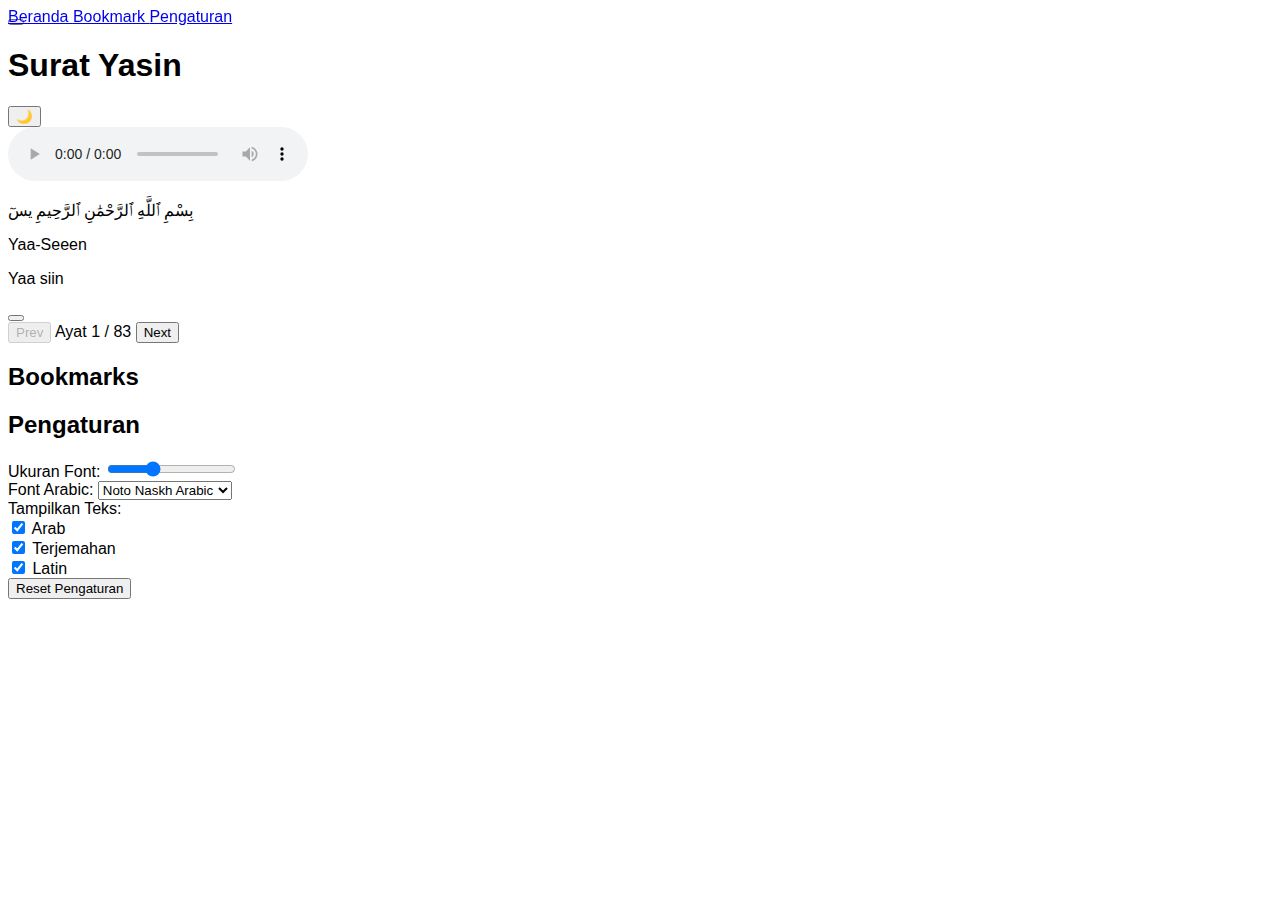
<file: yasinb.html>
<!DOCTYPE html>
<html lang="id">
<head>
    <meta charset="UTF-8">
    <meta name="viewport" content="width=device-width, initial-scale=1.0, maximum-scale=1.0, user-scalable=no">
    <title>Surat Yasin App</title>
    <link rel="manifest" href="/manifest.json">
    <link rel="icon" type="image/png" sizes="192x192" href="/icon-192x192.png">
    <link rel="icon" type="image/png" sizes="512x512" href="/icon-512x512.png">
    <link rel="apple-touch-icon" href="/icon-192x192.png">
    <meta name="theme-color" content="#4B0082">
    <meta name="description" content="Aplikasi untuk membaca Surat Yasin">
    <meta property="og:title" content="Surat Yasin App">
    <meta property="og:description" content="Aplikasi untuk membaca Surat Yasin">
    <meta property="og:image" content="/icon-512x512.png">
    <script src="https://cdn.tailwindcss.com"></script>
    <link href="https://fonts.googleapis.com/css2?family=Amiri&family=Noto+Naskh+Arabic&family=Roboto&family=Scheherazade&family=Lateef&family=Almarai:wght@300;400;700&display=swap" rel="stylesheet">
    <link href="https://cdnjs.cloudflare.com/ajax/libs/font-awesome/5.15.3/css/all.min.css" rel="stylesheet">
    <style>
        :root {
            --base-font-size: 16px;
            --arabic-font: 'Noto Naskh Arabic', serif;
        }
        .font-arabic { font-family: var(--arabic-font); }
        body { font-family: 'Roboto', sans-serif; font-size: var(--base-font-size); }
        .verse-container { transition: all 0.5s ease-out; }
        .sidebar { transition: all 0.3s; z-index: 10; position: fixed; }
        .bottom-nav { position: fixed; bottom: 0; left: 0; right: 0; background: rgba(0,0,0,0.8); }
    </style>
</head>
<body class="bg-gradient-to-br from-indigo-900 to-purple-800 text-white min-h-screen flex">
    <!-- Sidebar -->
    <div class="sidebar bg-indigo-800 w-64 space-y-6 py-7 px-2 inset-y-0 left-0 transform -translate-x-full md:relative md:translate-x-0 transition duration-200 ease-in-out">
        <nav>
            <a href="#" class="nav-link block py-2.5 px-4 rounded transition duration-200 hover:bg-indigo-700 hover:text-white" data-page="home">
                Beranda
            </a>
            <a href="#" class="nav-link block py-2.5 px-4 rounded transition duration-200 hover:bg-indigo-700 hover:text-white" data-page="bookmarks">
                Bookmark
            </a>
            <a href="#" class="nav-link block py-2.5 px-4 rounded transition duration-200 hover:bg-indigo-700 hover:text-white" data-page="settings">
                Pengaturan
            </a>
        </nav>
    </div>

    <div class="flex-1 flex flex-col overflow-hidden">
        <header class="flex justify-between items-center p-4">
            <button id="sidebarToggle" class="md:hidden">
                <i class="fas fa-bars"></i>
            </button>
            <h1 class="text-3xl font-bold text-yellow-300">Surat Yasin</h1>
            <button id="darkModeToggle" class="p-2 rounded-full bg-yellow-500 hover:bg-yellow-600 transition-colors text-gray-900">🌙</button>
        </header>

        <main class="flex-1 overflow-x-hidden overflow-y-auto">
            <div class="container mx-auto px-4 max-w-3xl">
                <!-- Home Page -->
                <div id="home" class="page">
                    <!-- Audio Player -->
                    <div class="mb-4">
                        <audio id="audioPlayer" controls class="w-full">
                            <source src="" type="audio/mpeg">
                            Your browser does not support the audio element.
                        </audio>
                    </div>

                    <div id="verseContainer" class="verse-container bg-opacity-20 bg-white backdrop-filter backdrop-blur-lg rounded-lg shadow-lg p-8 mb-6 transform transition-all duration-500 ease-in-out">
                        <!-- Ayat akan ditampilkan di sini -->
                    </div>

                    <div class="flex justify-between items-center mb-4">
                        <button id="prevVerse" class="px-6 py-3 bg-yellow-500 text-gray-900 rounded-full hover:bg-yellow-600 transition-colors font-bold">
                            <i class="fas fa-chevron-left mr-2"></i>Prev
                        </button>
                        <span id="verseNumber" class="text-xl font-semibold text-yellow-300"></span>
                        <button id="nextVerse" class="px-6 py-3 bg-yellow-500 text-gray-900 rounded-full hover:bg-yellow-600 transition-colors font-bold">
                            Next<i class="fas fa-chevron-right ml-2"></i>
                        </button>
                    </div>
                </div>

                <!-- Bookmarks Page -->
                <div id="bookmarks" class="page hidden">
                    <h2 class="text-2xl font-bold mb-4">Bookmarks</h2>
                    <div id="bookmarksContainer">
                        <!-- Bookmarks akan ditampilkan di sini -->
                    </div>
                </div>

                <!-- Settings Page -->
                <div id="settings" class="page hidden">
                    <h2 class="text-2xl font-bold mb-4">Pengaturan</h2>
                    <div class="mb-4">
                        <label for="fontSizeSlider" class="block mb-2">Ukuran Font:</label>
                        <input type="range" id="fontSizeSlider" min="12" max="24" value="16" class="w-full">
                    </div>
                    <div class="mb-4">
                        <label for="arabicFontSelect" class="block mb-2">Font Arabic:</label>
                        <select id="arabicFontSelect" class="w-full p-2 rounded bg-white bg-opacity-20 text-white">
                            <option value="Noto Naskh Arabic">Noto Naskh Arabic</option>
                            <option value="Amiri">Amiri</option>
                            <option value="Scheherazade">Scheherazade</option>
                            <option value="Lateef">Lateef</option>
                            <option value="Almarai">Almarai</option>
                            <!-- Tambahkan opsi font lainnya di sini -->
                        </select>
                    </div>
                    <div class="mb-4">
                        <label class="block mb-2">Tampilkan Teks:</label>
                        <div>
                            <label class="inline-flex items-center">
                                <input type="checkbox" id="showArabic" checked>
                                <span class="ml-2">Arab</span>
                            </label>
                        </div>
                        <div>
                            <label class="inline-flex items-center">
                                <input type="checkbox" id="showTranslation" checked>
                                <span class="ml-2">Terjemahan</span>
                            </label>
                        </div>
                        <div>
                            <label class="inline-flex items-center">
                                <input type="checkbox" id="showTransliteration" checked>
                                <span class="ml-2">Latin</span>
                            </label>
                        </div>
                    </div>
                    <div class="mb-4">
                        <button id="resetSettings" class="px-4 py-2 bg-red-500 text-white rounded hover:bg-red-600 transition-colors">Reset Pengaturan</button>
                    </div>
                </div>
            </div>
        </main>

        <!-- Bottom Navigation for Mobile -->
        <nav class="bottom-nav md:hidden">
            <div class="flex justify-around py-2">
                <a href="#" class="nav-link text-white" data-page="home"><i class="fas fa-home"></i></a>
                <a href="#" class="nav-link text-white" data-page="bookmarks"><i class="fas fa-bookmark"></i></a>
                <a href="#" class="nav-link text-white" data-page="settings"><i class="fas fa-cog"></i></a>
            </div>
        </nav>
    </div>

    <script src="yasinb.js"></script>
    <script>
        if ('serviceWorker' in navigator) {
            window.addEventListener('load', () => {
                navigator.serviceWorker.register('/sw.js')
                    .then(registration => {
                        console.log('Service Worker registered successfully:', registration.scope);
                    })
                    .catch(error => {
                        console.log('Service Worker registration failed:', error);
                    });
            });
        }
    </script>
</body>
</html>
</file>
<file: stylexx.css>
/* @import url('https://fonts.googleapis.com/css2?family=Scheherazade&family=Noto+Naskh+Arabic&family=Amiri&display=swap');
@import url('https://fonts.googleapis.com/css2?family=Scheherazade+New&family=Noto+Naskh+Arabic&family=Amiri&display=swap'); */

@import url('https://fonts.googleapis.com/css2?family=Noto+Naskh+Arabic&family=Roboto&family=Scheherazade&family=Lateef&family=Almarai:wght@300;400;700&display=swap');

@font-face {
    font-family: 'UthmanicHafs';
    src: url('fonts/UthmanicHafs.otf') format('opentype');
}
@font-face {
    font-family: 'font1';
    src: url('fonts/HQPB7.ttf') format('truetype');
    font-weight: normal;
    font-style: normal;
}

@font-face {
    font-family: 'font2';
    src: url('fonts/MSHQ.ttf') format('truetype');
    font-weight: normal;
    font-style: normal;
}

@font-face {
    font-family: 'Pfont3';
    src: url('fonts/PageD1.ttf') format('truetype');
    font-weight: normal;
    font-style: normal;
}

@font-face {
    font-family: 'font4';
    src: url('fonts/PageD2.ttf') format('truetype');
    font-weight: normal;
    font-style: normal;
}

@font-face {
    font-family: 'font5';
    src: url('fonts/PageQ1.ttf') format('truetype');
    font-weight: normal;
    font-style: normal;
}

@font-face {
    font-family: 'font6';
    src: url('fonts/PageQ2.ttf') format('truetype');
    font-weight: normal;
    font-style: normal;
}

@font-face {
    font-family: 'font7';
    src: url('fonts/PageQ3.ttf') format('truetype');
    font-weight: normal;
    font-style: normal;
}

:root {
    --latin-font-size: 18px;
}

.transliteration-text {
    font-size: var(--latin-font-size);
}

.translation-text {
    font-size: calc(var(--latin-font-size) - 2px);
}

.arabic-text {
    font-size: 2rem; /* atau ukuran yang Anda inginkan */
}

.playing {
    background-color: #f0f0f01a; /* Warna latar belakang untuk ayat yang sedang diputar */
    padding: 0.5rem; /* Tambahkan padding untuk memberikan ruang di sekitar teks */
    border-left: 4px solid #38a169; /* Garis sisi sebagai penanda tambahan */
}


        .sticky-header {
            position: -webkit-sticky; /* Safari */
            position: sticky;
            top: 0;
            background-color: white;
            z-index: 50;
            border-bottom: 1px solid #e5e7eb;
            padding: 1rem;
            text-align: center;
            font-weight: bold;
            display: none;
        }
        .dark .sticky-header {
            background-color: #374151;
            border-bottom-color: #4b5563;
        }


.bookmark-item:hover {
    background-color: #e0e0e0;
}

.toggle-checkbox {
    appearance: none;
    width: 50px;
    height: 25px;
    background-color: #ccc;
    border-radius: 25px;
    position: relative;
    cursor: pointer;
    transition: background-color 0.3s;
}

.toggle-checkbox:checked {
    background-color: #4CAF50;
}

.toggle-checkbox::before {
    content: '';
    position: absolute;
    width: 21px;
    height: 21px;
    border-radius: 50%;
    top: 2px;
    left: 2px;
    background-color: white;
    transition: transform 0.3s;
}

.toggle-checkbox:checked::before {
    transform: translateX(25px);
}

/* ... (bagian lain tetap sama) ... */

.bookmark-item {
    cursor: pointer;
    padding: 8px;
    margin-bottom: 4px;
    background-color: #f0f0f0;
    border-radius: 4px;
    color: #333;
    display: flex;
    justify-content: space-between;
    align-items: center;
    padding: 0.5rem 1rem;
}


.dark .bookmark-item {
    background-color: #4a5568;
    color: #e2e8f0;
}

.bookmark-item:hover {
    background-color: #e0e0e0;
}

.dark .bookmark-item:hover {
    background-color: #2d3748;
}

/* ... (bagian lain tetap sama) ... */


.delete-bookmark {
    padding: 0.25rem 0.5rem;
    margin-left: 1rem;
    transition: background-color 0.3s;
}

.delete-bookmark:hover {
    background-color: rgba(254, 202, 202, 0.5);
}
</file>
<file: asset/css/output.css>
/*
! tailwindcss v3.4.4 | MIT License | https://tailwindcss.com
*/

/*
1. Prevent padding and border from affecting element width. (https://github.com/mozdevs/cssremedy/issues/4)
2. Allow adding a border to an element by just adding a border-width. (https://github.com/tailwindcss/tailwindcss/pull/116)
*/

*,
::before,
::after {
  box-sizing: border-box;
  /* 1 */
  border-width: 0;
  /* 2 */
  border-style: solid;
  /* 2 */
  border-color: #e5e7eb;
  /* 2 */
}

::before,
::after {
  --tw-content: '';
}

/*
1. Use a consistent sensible line-height in all browsers.
2. Prevent adjustments of font size after orientation changes in iOS.
3. Use a more readable tab size.
4. Use the user's configured `sans` font-family by default.
5. Use the user's configured `sans` font-feature-settings by default.
6. Use the user's configured `sans` font-variation-settings by default.
7. Disable tap highlights on iOS
*/

html,
:host {
  line-height: 1.5;
  /* 1 */
  -webkit-text-size-adjust: 100%;
  /* 2 */
  -moz-tab-size: 4;
  /* 3 */
  -o-tab-size: 4;
     tab-size: 4;
  /* 3 */
  font-family: ui-sans-serif, system-ui, sans-serif, "Apple Color Emoji", "Segoe UI Emoji", "Segoe UI Symbol", "Noto Color Emoji";
  /* 4 */
  font-feature-settings: normal;
  /* 5 */
  font-variation-settings: normal;
  /* 6 */
  -webkit-tap-highlight-color: transparent;
  /* 7 */
}

/*
1. Remove the margin in all browsers.
2. Inherit line-height from `html` so users can set them as a class directly on the `html` element.
*/

body {
  margin: 0;
  /* 1 */
  line-height: inherit;
  /* 2 */
}

/*
1. Add the correct height in Firefox.
2. Correct the inheritance of border color in Firefox. (https://bugzilla.mozilla.org/show_bug.cgi?id=190655)
3. Ensure horizontal rules are visible by default.
*/

hr {
  height: 0;
  /* 1 */
  color: inherit;
  /* 2 */
  border-top-width: 1px;
  /* 3 */
}

/*
Add the correct text decoration in Chrome, Edge, and Safari.
*/

abbr:where([title]) {
  -webkit-text-decoration: underline dotted;
          text-decoration: underline dotted;
}

/*
Remove the default font size and weight for headings.
*/

h1,
h2,
h3,
h4,
h5,
h6 {
  font-size: inherit;
  font-weight: inherit;
}

/*
Reset links to optimize for opt-in styling instead of opt-out.
*/

a {
  color: inherit;
  text-decoration: inherit;
}

/*
Add the correct font weight in Edge and Safari.
*/

b,
strong {
  font-weight: bolder;
}

/*
1. Use the user's configured `mono` font-family by default.
2. Use the user's configured `mono` font-feature-settings by default.
3. Use the user's configured `mono` font-variation-settings by default.
4. Correct the odd `em` font sizing in all browsers.
*/

code,
kbd,
samp,
pre {
  font-family: ui-monospace, SFMono-Regular, Menlo, Monaco, Consolas, "Liberation Mono", "Courier New", monospace;
  /* 1 */
  font-feature-settings: normal;
  /* 2 */
  font-variation-settings: normal;
  /* 3 */
  font-size: 1em;
  /* 4 */
}

/*
Add the correct font size in all browsers.
*/

small {
  font-size: 80%;
}

/*
Prevent `sub` and `sup` elements from affecting the line height in all browsers.
*/

sub,
sup {
  font-size: 75%;
  line-height: 0;
  position: relative;
  vertical-align: baseline;
}

sub {
  bottom: -0.25em;
}

sup {
  top: -0.5em;
}

/*
1. Remove text indentation from table contents in Chrome and Safari. (https://bugs.chromium.org/p/chromium/issues/detail?id=999088, https://bugs.webkit.org/show_bug.cgi?id=201297)
2. Correct table border color inheritance in all Chrome and Safari. (https://bugs.chromium.org/p/chromium/issues/detail?id=935729, https://bugs.webkit.org/show_bug.cgi?id=195016)
3. Remove gaps between table borders by default.
*/

table {
  text-indent: 0;
  /* 1 */
  border-color: inherit;
  /* 2 */
  border-collapse: collapse;
  /* 3 */
}

/*
1. Change the font styles in all browsers.
2. Remove the margin in Firefox and Safari.
3. Remove default padding in all browsers.
*/

button,
input,
optgroup,
select,
textarea {
  font-family: inherit;
  /* 1 */
  font-feature-settings: inherit;
  /* 1 */
  font-variation-settings: inherit;
  /* 1 */
  font-size: 100%;
  /* 1 */
  font-weight: inherit;
  /* 1 */
  line-height: inherit;
  /* 1 */
  letter-spacing: inherit;
  /* 1 */
  color: inherit;
  /* 1 */
  margin: 0;
  /* 2 */
  padding: 0;
  /* 3 */
}

/*
Remove the inheritance of text transform in Edge and Firefox.
*/

button,
select {
  text-transform: none;
}

/*
1. Correct the inability to style clickable types in iOS and Safari.
2. Remove default button styles.
*/

button,
input:where([type='button']),
input:where([type='reset']),
input:where([type='submit']) {
  -webkit-appearance: button;
  /* 1 */
  background-color: transparent;
  /* 2 */
  background-image: none;
  /* 2 */
}

/*
Use the modern Firefox focus style for all focusable elements.
*/

:-moz-focusring {
  outline: auto;
}

/*
Remove the additional `:invalid` styles in Firefox. (https://github.com/mozilla/gecko-dev/blob/2f9eacd9d3d995c937b4251a5557d95d494c9be1/layout/style/res/forms.css#L728-L737)
*/

:-moz-ui-invalid {
  box-shadow: none;
}

/*
Add the correct vertical alignment in Chrome and Firefox.
*/

progress {
  vertical-align: baseline;
}

/*
Correct the cursor style of increment and decrement buttons in Safari.
*/

::-webkit-inner-spin-button,
::-webkit-outer-spin-button {
  height: auto;
}

/*
1. Correct the odd appearance in Chrome and Safari.
2. Correct the outline style in Safari.
*/

[type='search'] {
  -webkit-appearance: textfield;
  /* 1 */
  outline-offset: -2px;
  /* 2 */
}

/*
Remove the inner padding in Chrome and Safari on macOS.
*/

::-webkit-search-decoration {
  -webkit-appearance: none;
}

/*
1. Correct the inability to style clickable types in iOS and Safari.
2. Change font properties to `inherit` in Safari.
*/

::-webkit-file-upload-button {
  -webkit-appearance: button;
  /* 1 */
  font: inherit;
  /* 2 */
}

/*
Add the correct display in Chrome and Safari.
*/

summary {
  display: list-item;
}

/*
Removes the default spacing and border for appropriate elements.
*/

blockquote,
dl,
dd,
h1,
h2,
h3,
h4,
h5,
h6,
hr,
figure,
p,
pre {
  margin: 0;
}

fieldset {
  margin: 0;
  padding: 0;
}

legend {
  padding: 0;
}

ol,
ul,
menu {
  list-style: none;
  margin: 0;
  padding: 0;
}

/*
Reset default styling for dialogs.
*/

dialog {
  padding: 0;
}

/*
Prevent resizing textareas horizontally by default.
*/

textarea {
  resize: vertical;
}

/*
1. Reset the default placeholder opacity in Firefox. (https://github.com/tailwindlabs/tailwindcss/issues/3300)
2. Set the default placeholder color to the user's configured gray 400 color.
*/

input::-moz-placeholder, textarea::-moz-placeholder {
  opacity: 1;
  /* 1 */
  color: #9ca3af;
  /* 2 */
}

input::placeholder,
textarea::placeholder {
  opacity: 1;
  /* 1 */
  color: #9ca3af;
  /* 2 */
}

/*
Set the default cursor for buttons.
*/

button,
[role="button"] {
  cursor: pointer;
}

/*
Make sure disabled buttons don't get the pointer cursor.
*/

:disabled {
  cursor: default;
}

/*
1. Make replaced elements `display: block` by default. (https://github.com/mozdevs/cssremedy/issues/14)
2. Add `vertical-align: middle` to align replaced elements more sensibly by default. (https://github.com/jensimmons/cssremedy/issues/14#issuecomment-634934210)
   This can trigger a poorly considered lint error in some tools but is included by design.
*/

img,
svg,
video,
canvas,
audio,
iframe,
embed,
object {
  display: block;
  /* 1 */
  vertical-align: middle;
  /* 2 */
}

/*
Constrain images and videos to the parent width and preserve their intrinsic aspect ratio. (https://github.com/mozdevs/cssremedy/issues/14)
*/

img,
video {
  max-width: 100%;
  height: auto;
}

/* Make elements with the HTML hidden attribute stay hidden by default */

[hidden] {
  display: none;
}

*, ::before, ::after {
  --tw-border-spacing-x: 0;
  --tw-border-spacing-y: 0;
  --tw-translate-x: 0;
  --tw-translate-y: 0;
  --tw-rotate: 0;
  --tw-skew-x: 0;
  --tw-skew-y: 0;
  --tw-scale-x: 1;
  --tw-scale-y: 1;
  --tw-pan-x:  ;
  --tw-pan-y:  ;
  --tw-pinch-zoom:  ;
  --tw-scroll-snap-strictness: proximity;
  --tw-gradient-from-position:  ;
  --tw-gradient-via-position:  ;
  --tw-gradient-to-position:  ;
  --tw-ordinal:  ;
  --tw-slashed-zero:  ;
  --tw-numeric-figure:  ;
  --tw-numeric-spacing:  ;
  --tw-numeric-fraction:  ;
  --tw-ring-inset:  ;
  --tw-ring-offset-width: 0px;
  --tw-ring-offset-color: #fff;
  --tw-ring-color: rgb(59 130 246 / 0.5);
  --tw-ring-offset-shadow: 0 0 #0000;
  --tw-ring-shadow: 0 0 #0000;
  --tw-shadow: 0 0 #0000;
  --tw-shadow-colored: 0 0 #0000;
  --tw-blur:  ;
  --tw-brightness:  ;
  --tw-contrast:  ;
  --tw-grayscale:  ;
  --tw-hue-rotate:  ;
  --tw-invert:  ;
  --tw-saturate:  ;
  --tw-sepia:  ;
  --tw-drop-shadow:  ;
  --tw-backdrop-blur:  ;
  --tw-backdrop-brightness:  ;
  --tw-backdrop-contrast:  ;
  --tw-backdrop-grayscale:  ;
  --tw-backdrop-hue-rotate:  ;
  --tw-backdrop-invert:  ;
  --tw-backdrop-opacity:  ;
  --tw-backdrop-saturate:  ;
  --tw-backdrop-sepia:  ;
  --tw-contain-size:  ;
  --tw-contain-layout:  ;
  --tw-contain-paint:  ;
  --tw-contain-style:  ;
}

::backdrop {
  --tw-border-spacing-x: 0;
  --tw-border-spacing-y: 0;
  --tw-translate-x: 0;
  --tw-translate-y: 0;
  --tw-rotate: 0;
  --tw-skew-x: 0;
  --tw-skew-y: 0;
  --tw-scale-x: 1;
  --tw-scale-y: 1;
  --tw-pan-x:  ;
  --tw-pan-y:  ;
  --tw-pinch-zoom:  ;
  --tw-scroll-snap-strictness: proximity;
  --tw-gradient-from-position:  ;
  --tw-gradient-via-position:  ;
  --tw-gradient-to-position:  ;
  --tw-ordinal:  ;
  --tw-slashed-zero:  ;
  --tw-numeric-figure:  ;
  --tw-numeric-spacing:  ;
  --tw-numeric-fraction:  ;
  --tw-ring-inset:  ;
  --tw-ring-offset-width: 0px;
  --tw-ring-offset-color: #fff;
  --tw-ring-color: rgb(59 130 246 / 0.5);
  --tw-ring-offset-shadow: 0 0 #0000;
  --tw-ring-shadow: 0 0 #0000;
  --tw-shadow: 0 0 #0000;
  --tw-shadow-colored: 0 0 #0000;
  --tw-blur:  ;
  --tw-brightness:  ;
  --tw-contrast:  ;
  --tw-grayscale:  ;
  --tw-hue-rotate:  ;
  --tw-invert:  ;
  --tw-saturate:  ;
  --tw-sepia:  ;
  --tw-drop-shadow:  ;
  --tw-backdrop-blur:  ;
  --tw-backdrop-brightness:  ;
  --tw-backdrop-contrast:  ;
  --tw-backdrop-grayscale:  ;
  --tw-backdrop-hue-rotate:  ;
  --tw-backdrop-invert:  ;
  --tw-backdrop-opacity:  ;
  --tw-backdrop-saturate:  ;
  --tw-backdrop-sepia:  ;
  --tw-contain-size:  ;
  --tw-contain-layout:  ;
  --tw-contain-paint:  ;
  --tw-contain-style:  ;
}

.container {
  width: 100%;
}

@media (min-width: 640px) {
  .container {
    max-width: 640px;
  }
}

@media (min-width: 768px) {
  .container {
    max-width: 768px;
  }
}

@media (min-width: 1024px) {
  .container {
    max-width: 1024px;
  }
}

@media (min-width: 1280px) {
  .container {
    max-width: 1280px;
  }
}

@media (min-width: 1536px) {
  .container {
    max-width: 1536px;
  }
}

.inset-y-0 {
  top: 0px;
  bottom: 0px;
}

.left-0 {
  left: 0px;
}

.mx-auto {
  margin-left: auto;
  margin-right: auto;
}

.mb-2 {
  margin-bottom: 0.5rem;
}

.mb-4 {
  margin-bottom: 1rem;
}

.mb-6 {
  margin-bottom: 1.5rem;
}

.ml-2 {
  margin-left: 0.5rem;
}

.mr-2 {
  margin-right: 0.5rem;
}

.block {
  display: block;
}

.flex {
  display: flex;
}

.inline-flex {
  display: inline-flex;
}

.grid {
  display: grid;
}

.hidden {
  display: none;
}

.h-4 {
  height: 1rem;
}

.min-h-screen {
  min-height: 100vh;
}

.w-4 {
  width: 1rem;
}

.w-64 {
  width: 16rem;
}

.w-full {
  width: 100%;
}

.max-w-3xl {
  max-width: 48rem;
}

.flex-1 {
  flex: 1 1 0%;
}

.-translate-x-full {
  --tw-translate-x: -100%;
  transform: translate(var(--tw-translate-x), var(--tw-translate-y)) rotate(var(--tw-rotate)) skewX(var(--tw-skew-x)) skewY(var(--tw-skew-y)) scaleX(var(--tw-scale-x)) scaleY(var(--tw-scale-y));
}

.scale-95 {
  --tw-scale-x: .95;
  --tw-scale-y: .95;
  transform: translate(var(--tw-translate-x), var(--tw-translate-y)) rotate(var(--tw-rotate)) skewX(var(--tw-skew-x)) skewY(var(--tw-skew-y)) scaleX(var(--tw-scale-x)) scaleY(var(--tw-scale-y));
}

.transform {
  transform: translate(var(--tw-translate-x), var(--tw-translate-y)) rotate(var(--tw-rotate)) skewX(var(--tw-skew-x)) skewY(var(--tw-skew-y)) scaleX(var(--tw-scale-x)) scaleY(var(--tw-scale-y));
}

.grid-cols-1 {
  grid-template-columns: repeat(1, minmax(0, 1fr));
}

.flex-col {
  flex-direction: column;
}

.items-center {
  align-items: center;
}

.justify-between {
  justify-content: space-between;
}

.justify-around {
  justify-content: space-around;
}

.gap-4 {
  gap: 1rem;
}

.space-y-2 > :not([hidden]) ~ :not([hidden]) {
  --tw-space-y-reverse: 0;
  margin-top: calc(0.5rem * calc(1 - var(--tw-space-y-reverse)));
  margin-bottom: calc(0.5rem * var(--tw-space-y-reverse));
}

.space-y-6 > :not([hidden]) ~ :not([hidden]) {
  --tw-space-y-reverse: 0;
  margin-top: calc(1.5rem * calc(1 - var(--tw-space-y-reverse)));
  margin-bottom: calc(1.5rem * var(--tw-space-y-reverse));
}

.overflow-hidden {
  overflow: hidden;
}

.overflow-y-auto {
  overflow-y: auto;
}

.overflow-x-hidden {
  overflow-x: hidden;
}

.rounded {
  border-radius: 0.25rem;
}

.rounded-full {
  border-radius: 9999px;
}

.rounded-lg {
  border-radius: 0.5rem;
}

.border-gray-300 {
  --tw-border-opacity: 1;
  border-color: rgb(209 213 219 / var(--tw-border-opacity));
}

.bg-gray-100 {
  --tw-bg-opacity: 1;
  background-color: rgb(243 244 246 / var(--tw-bg-opacity));
}

.bg-gray-800 {
  --tw-bg-opacity: 1;
  background-color: rgb(31 41 55 / var(--tw-bg-opacity));
}

.bg-indigo-800 {
  --tw-bg-opacity: 1;
  background-color: rgb(55 48 163 / var(--tw-bg-opacity));
}

.bg-red-500 {
  --tw-bg-opacity: 1;
  background-color: rgb(239 68 68 / var(--tw-bg-opacity));
}

.bg-white {
  --tw-bg-opacity: 1;
  background-color: rgb(255 255 255 / var(--tw-bg-opacity));
}

.bg-yellow-500 {
  --tw-bg-opacity: 1;
  background-color: rgb(234 179 8 / var(--tw-bg-opacity));
}

.bg-opacity-20 {
  --tw-bg-opacity: 0.2;
}

.bg-opacity-90 {
  --tw-bg-opacity: 0.9;
}

.bg-gradient-to-br {
  background-image: linear-gradient(to bottom right, var(--tw-gradient-stops));
}

.from-gray-900 {
  --tw-gradient-from: #111827 var(--tw-gradient-from-position);
  --tw-gradient-to: rgb(17 24 39 / 0) var(--tw-gradient-to-position);
  --tw-gradient-stops: var(--tw-gradient-from), var(--tw-gradient-to);
}

.from-indigo-900 {
  --tw-gradient-from: #312e81 var(--tw-gradient-from-position);
  --tw-gradient-to: rgb(49 46 129 / 0) var(--tw-gradient-to-position);
  --tw-gradient-stops: var(--tw-gradient-from), var(--tw-gradient-to);
}

.to-gray-800 {
  --tw-gradient-to: #1f2937 var(--tw-gradient-to-position);
}

.to-purple-800 {
  --tw-gradient-to: #6b21a8 var(--tw-gradient-to-position);
}

.p-2 {
  padding: 0.5rem;
}

.p-4 {
  padding: 1rem;
}

.p-8 {
  padding: 2rem;
}

.px-2 {
  padding-left: 0.5rem;
  padding-right: 0.5rem;
}

.px-4 {
  padding-left: 1rem;
  padding-right: 1rem;
}

.px-6 {
  padding-left: 1.5rem;
  padding-right: 1.5rem;
}

.py-2 {
  padding-top: 0.5rem;
  padding-bottom: 0.5rem;
}

.py-2\.5 {
  padding-top: 0.625rem;
  padding-bottom: 0.625rem;
}

.py-3 {
  padding-top: 0.75rem;
  padding-bottom: 0.75rem;
}

.py-7 {
  padding-top: 1.75rem;
  padding-bottom: 1.75rem;
}

.text-right {
  text-align: right;
}

.text-2xl {
  font-size: 1.5rem;
  line-height: 2rem;
}

.text-3xl {
  font-size: 1.875rem;
  line-height: 2.25rem;
}

.text-4xl {
  font-size: 2.25rem;
  line-height: 2.5rem;
}

.text-lg {
  font-size: 1.125rem;
  line-height: 1.75rem;
}

.text-sm {
  font-size: 0.875rem;
  line-height: 1.25rem;
}

.text-xl {
  font-size: 1.25rem;
  line-height: 1.75rem;
}

.font-bold {
  font-weight: 700;
}

.font-medium {
  font-weight: 500;
}

.font-semibold {
  font-weight: 600;
}

.leading-loose {
  line-height: 2;
}

.text-blue-200 {
  --tw-text-opacity: 1;
  color: rgb(191 219 254 / var(--tw-text-opacity));
}

.text-blue-300 {
  --tw-text-opacity: 1;
  color: rgb(147 197 253 / var(--tw-text-opacity));
}

.text-blue-600 {
  --tw-text-opacity: 1;
  color: rgb(37 99 235 / var(--tw-text-opacity));
}

.text-gray-100 {
  --tw-text-opacity: 1;
  color: rgb(243 244 246 / var(--tw-text-opacity));
}

.text-gray-700 {
  --tw-text-opacity: 1;
  color: rgb(55 65 81 / var(--tw-text-opacity));
}

.text-gray-900 {
  --tw-text-opacity: 1;
  color: rgb(17 24 39 / var(--tw-text-opacity));
}

.text-red-500 {
  --tw-text-opacity: 1;
  color: rgb(239 68 68 / var(--tw-text-opacity));
}

.text-white {
  --tw-text-opacity: 1;
  color: rgb(255 255 255 / var(--tw-text-opacity));
}

.text-yellow-300 {
  --tw-text-opacity: 1;
  color: rgb(253 224 71 / var(--tw-text-opacity));
}

.placeholder-gray-300::-moz-placeholder {
  --tw-placeholder-opacity: 1;
  color: rgb(209 213 219 / var(--tw-placeholder-opacity));
}

.placeholder-gray-300::placeholder {
  --tw-placeholder-opacity: 1;
  color: rgb(209 213 219 / var(--tw-placeholder-opacity));
}

.opacity-0 {
  opacity: 0;
}

.opacity-50 {
  opacity: 0.5;
}

.shadow-lg {
  --tw-shadow: 0 10px 15px -3px rgb(0 0 0 / 0.1), 0 4px 6px -4px rgb(0 0 0 / 0.1);
  --tw-shadow-colored: 0 10px 15px -3px var(--tw-shadow-color), 0 4px 6px -4px var(--tw-shadow-color);
  box-shadow: var(--tw-ring-offset-shadow, 0 0 #0000), var(--tw-ring-shadow, 0 0 #0000), var(--tw-shadow);
}

.backdrop-blur-lg {
  --tw-backdrop-blur: blur(16px);
  -webkit-backdrop-filter: var(--tw-backdrop-blur) var(--tw-backdrop-brightness) var(--tw-backdrop-contrast) var(--tw-backdrop-grayscale) var(--tw-backdrop-hue-rotate) var(--tw-backdrop-invert) var(--tw-backdrop-opacity) var(--tw-backdrop-saturate) var(--tw-backdrop-sepia);
          backdrop-filter: var(--tw-backdrop-blur) var(--tw-backdrop-brightness) var(--tw-backdrop-contrast) var(--tw-backdrop-grayscale) var(--tw-backdrop-hue-rotate) var(--tw-backdrop-invert) var(--tw-backdrop-opacity) var(--tw-backdrop-saturate) var(--tw-backdrop-sepia);
}

.backdrop-filter {
  -webkit-backdrop-filter: var(--tw-backdrop-blur) var(--tw-backdrop-brightness) var(--tw-backdrop-contrast) var(--tw-backdrop-grayscale) var(--tw-backdrop-hue-rotate) var(--tw-backdrop-invert) var(--tw-backdrop-opacity) var(--tw-backdrop-saturate) var(--tw-backdrop-sepia);
          backdrop-filter: var(--tw-backdrop-blur) var(--tw-backdrop-brightness) var(--tw-backdrop-contrast) var(--tw-backdrop-grayscale) var(--tw-backdrop-hue-rotate) var(--tw-backdrop-invert) var(--tw-backdrop-opacity) var(--tw-backdrop-saturate) var(--tw-backdrop-sepia);
}

.transition {
  transition-property: color, background-color, border-color, text-decoration-color, fill, stroke, opacity, box-shadow, transform, filter, -webkit-backdrop-filter;
  transition-property: color, background-color, border-color, text-decoration-color, fill, stroke, opacity, box-shadow, transform, filter, backdrop-filter;
  transition-property: color, background-color, border-color, text-decoration-color, fill, stroke, opacity, box-shadow, transform, filter, backdrop-filter, -webkit-backdrop-filter;
  transition-timing-function: cubic-bezier(0.4, 0, 0.2, 1);
  transition-duration: 150ms;
}

.transition-all {
  transition-property: all;
  transition-timing-function: cubic-bezier(0.4, 0, 0.2, 1);
  transition-duration: 150ms;
}

.transition-colors {
  transition-property: color, background-color, border-color, text-decoration-color, fill, stroke;
  transition-timing-function: cubic-bezier(0.4, 0, 0.2, 1);
  transition-duration: 150ms;
}

.duration-200 {
  transition-duration: 200ms;
}

.duration-500 {
  transition-duration: 500ms;
}

.ease-in-out {
  transition-timing-function: cubic-bezier(0.4, 0, 0.2, 1);
}

:root {
  --base-font-size: 16px;
  --arabic-font: 'Noto Naskh Arabic', serif;
}

.font-arabic {
  font-family: var(--arabic-font);
}

body {
  font-family: 'Roboto', sans-serif;
  font-size: var(--base-font-size);
}

.verse-container {
  transition: all 0.5s ease-out;
}

.sidebar {
  transition: all 0.3s;
  z-index: 10;
  position: fixed;
}

.bottom-nav {
  position: fixed;
  bottom: 0;
  left: 0;
  right: 0;
  background: rgba(0,0,0,0.8);
}

.arabic-text {
  text-shadow: 1px 1px 2px rgba(0,0,0,0.5);
}

.transliteration-text, .translation-text {
  text-shadow: 0.5px 0.5px 1px rgba(0,0,0,0.3);
}

.hover\:bg-indigo-700:hover {
  --tw-bg-opacity: 1;
  background-color: rgb(67 56 202 / var(--tw-bg-opacity));
}

.hover\:bg-red-600:hover {
  --tw-bg-opacity: 1;
  background-color: rgb(220 38 38 / var(--tw-bg-opacity));
}

.hover\:bg-yellow-600:hover {
  --tw-bg-opacity: 1;
  background-color: rgb(202 138 4 / var(--tw-bg-opacity));
}

.hover\:text-white:hover {
  --tw-text-opacity: 1;
  color: rgb(255 255 255 / var(--tw-text-opacity));
}

.focus\:ring-2:focus {
  --tw-ring-offset-shadow: var(--tw-ring-inset) 0 0 0 var(--tw-ring-offset-width) var(--tw-ring-offset-color);
  --tw-ring-shadow: var(--tw-ring-inset) 0 0 0 calc(2px + var(--tw-ring-offset-width)) var(--tw-ring-color);
  box-shadow: var(--tw-ring-offset-shadow), var(--tw-ring-shadow), var(--tw-shadow, 0 0 #0000);
}

.focus\:ring-blue-500:focus {
  --tw-ring-opacity: 1;
  --tw-ring-color: rgb(59 130 246 / var(--tw-ring-opacity));
}

@media (min-width: 768px) {
  .md\:relative {
    position: relative;
  }

  .md\:hidden {
    display: none;
  }

  .md\:translate-x-0 {
    --tw-translate-x: 0px;
    transform: translate(var(--tw-translate-x), var(--tw-translate-y)) rotate(var(--tw-rotate)) skewX(var(--tw-skew-x)) skewY(var(--tw-skew-y)) scaleX(var(--tw-scale-x)) scaleY(var(--tw-scale-y));
  }

  .md\:grid-cols-2 {
    grid-template-columns: repeat(2, minmax(0, 1fr));
  }
}

@media (prefers-color-scheme: dark) {
  .dark\:border-gray-600 {
    --tw-border-opacity: 1;
    border-color: rgb(75 85 99 / var(--tw-border-opacity));
  }

  .dark\:bg-gray-700 {
    --tw-bg-opacity: 1;
    background-color: rgb(55 65 81 / var(--tw-bg-opacity));
  }

  .dark\:text-gray-300 {
    --tw-text-opacity: 1;
    color: rgb(209 213 219 / var(--tw-text-opacity));
  }

  .dark\:ring-offset-gray-800 {
    --tw-ring-offset-color: #1f2937;
  }

  .dark\:focus\:ring-blue-600:focus {
    --tw-ring-opacity: 1;
    --tw-ring-color: rgb(37 99 235 / var(--tw-ring-opacity));
  }
}
</file>
